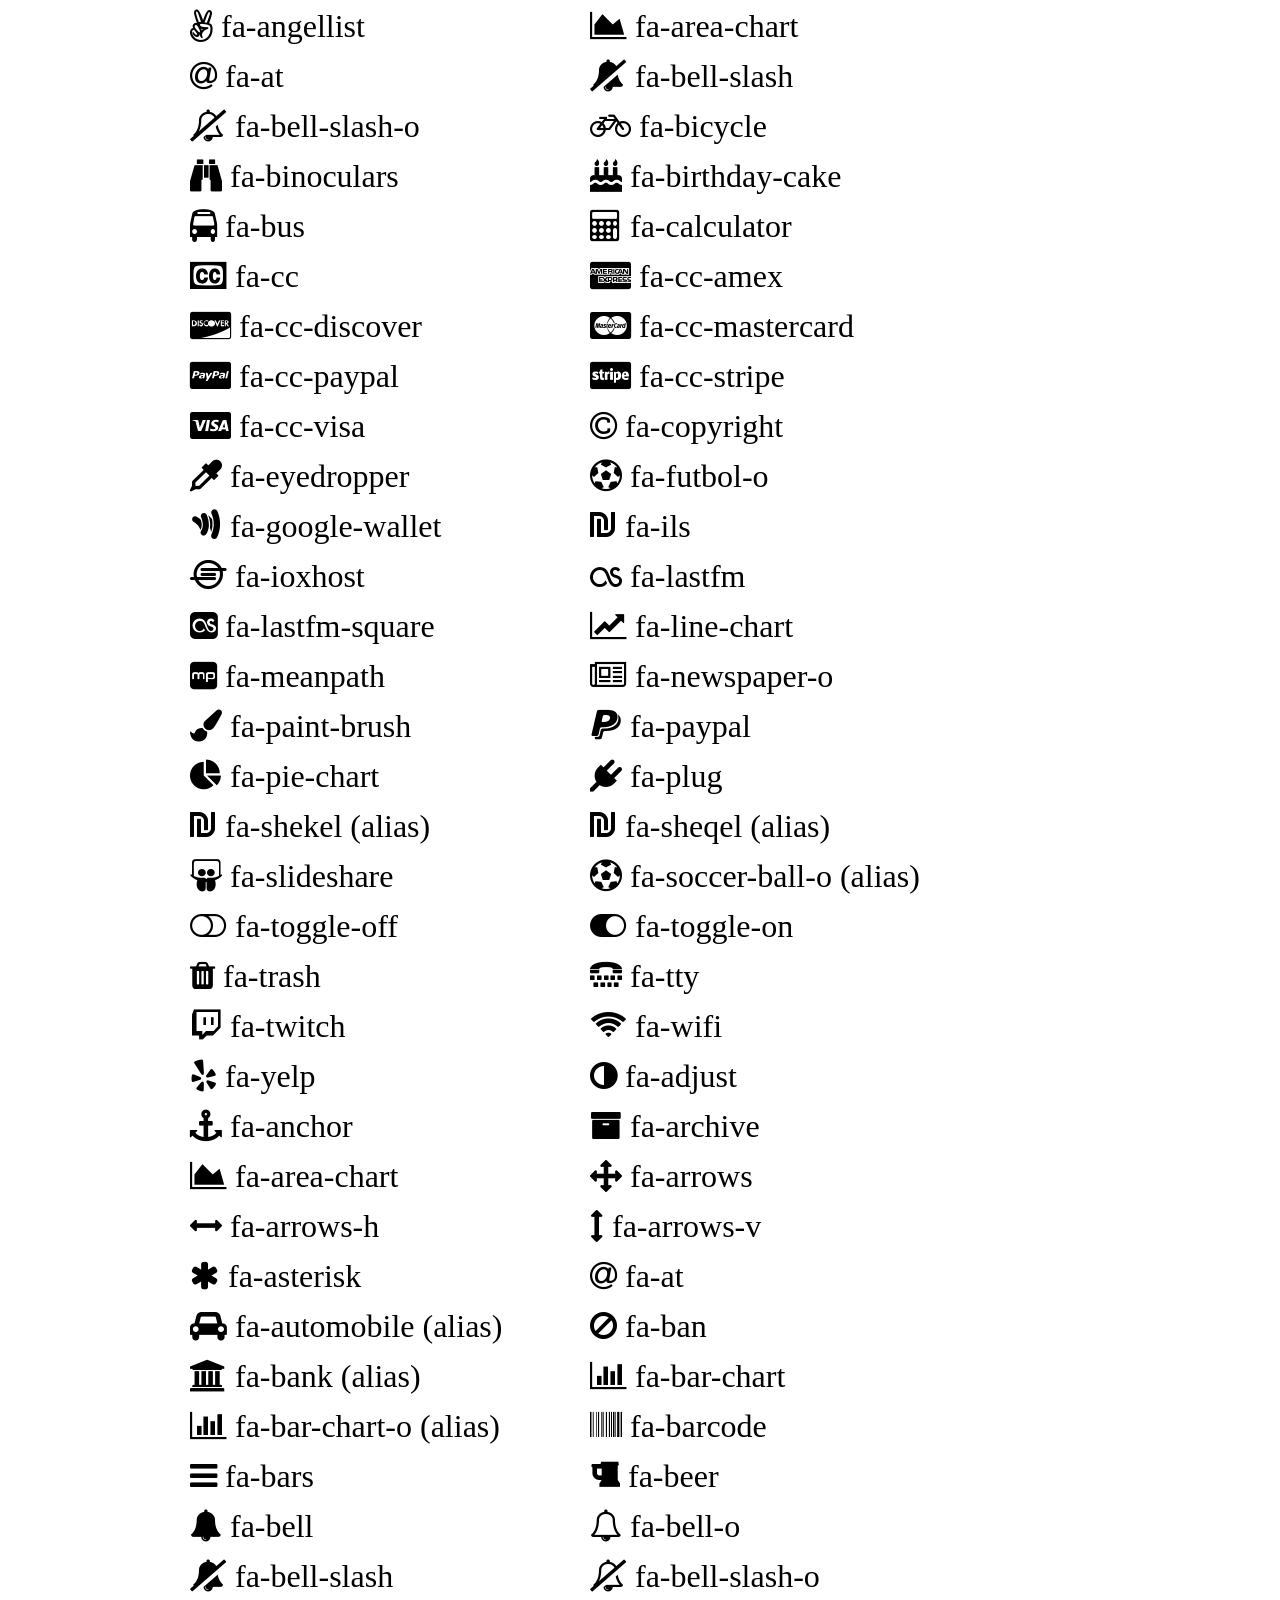
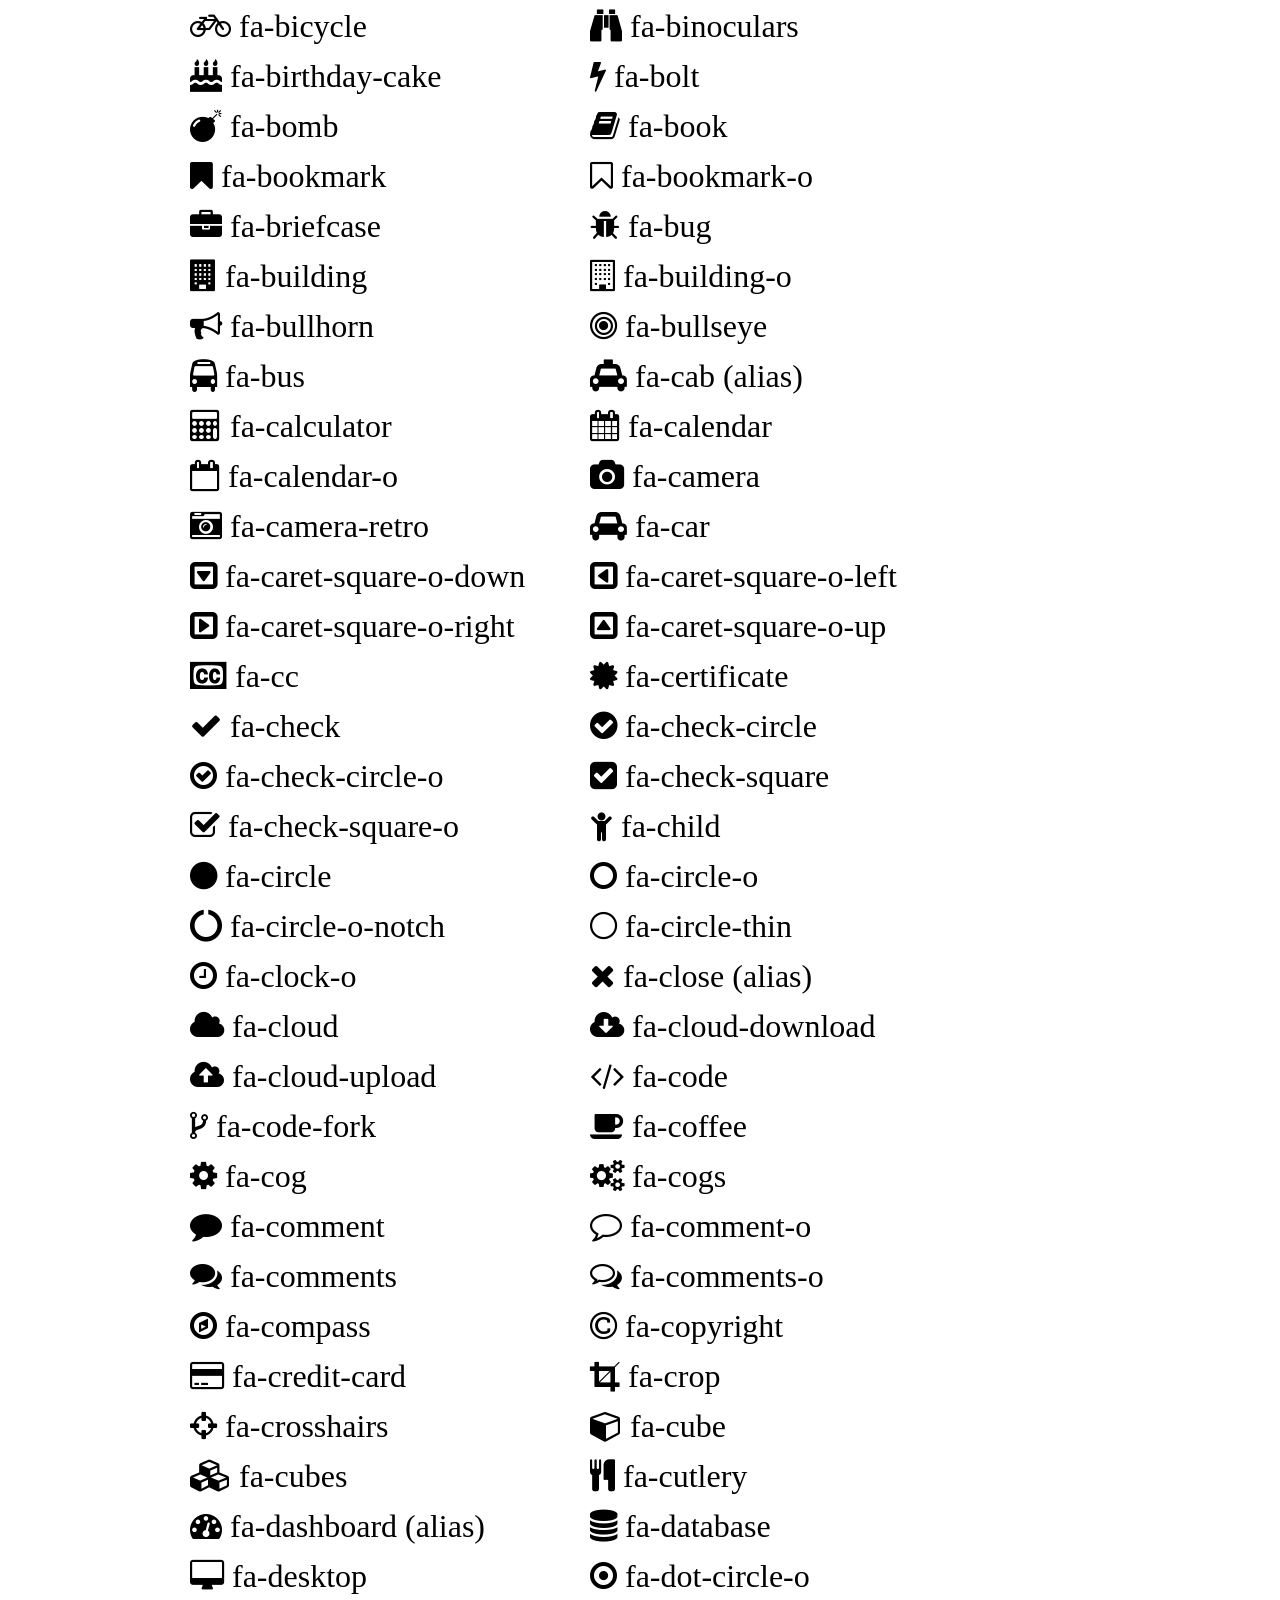
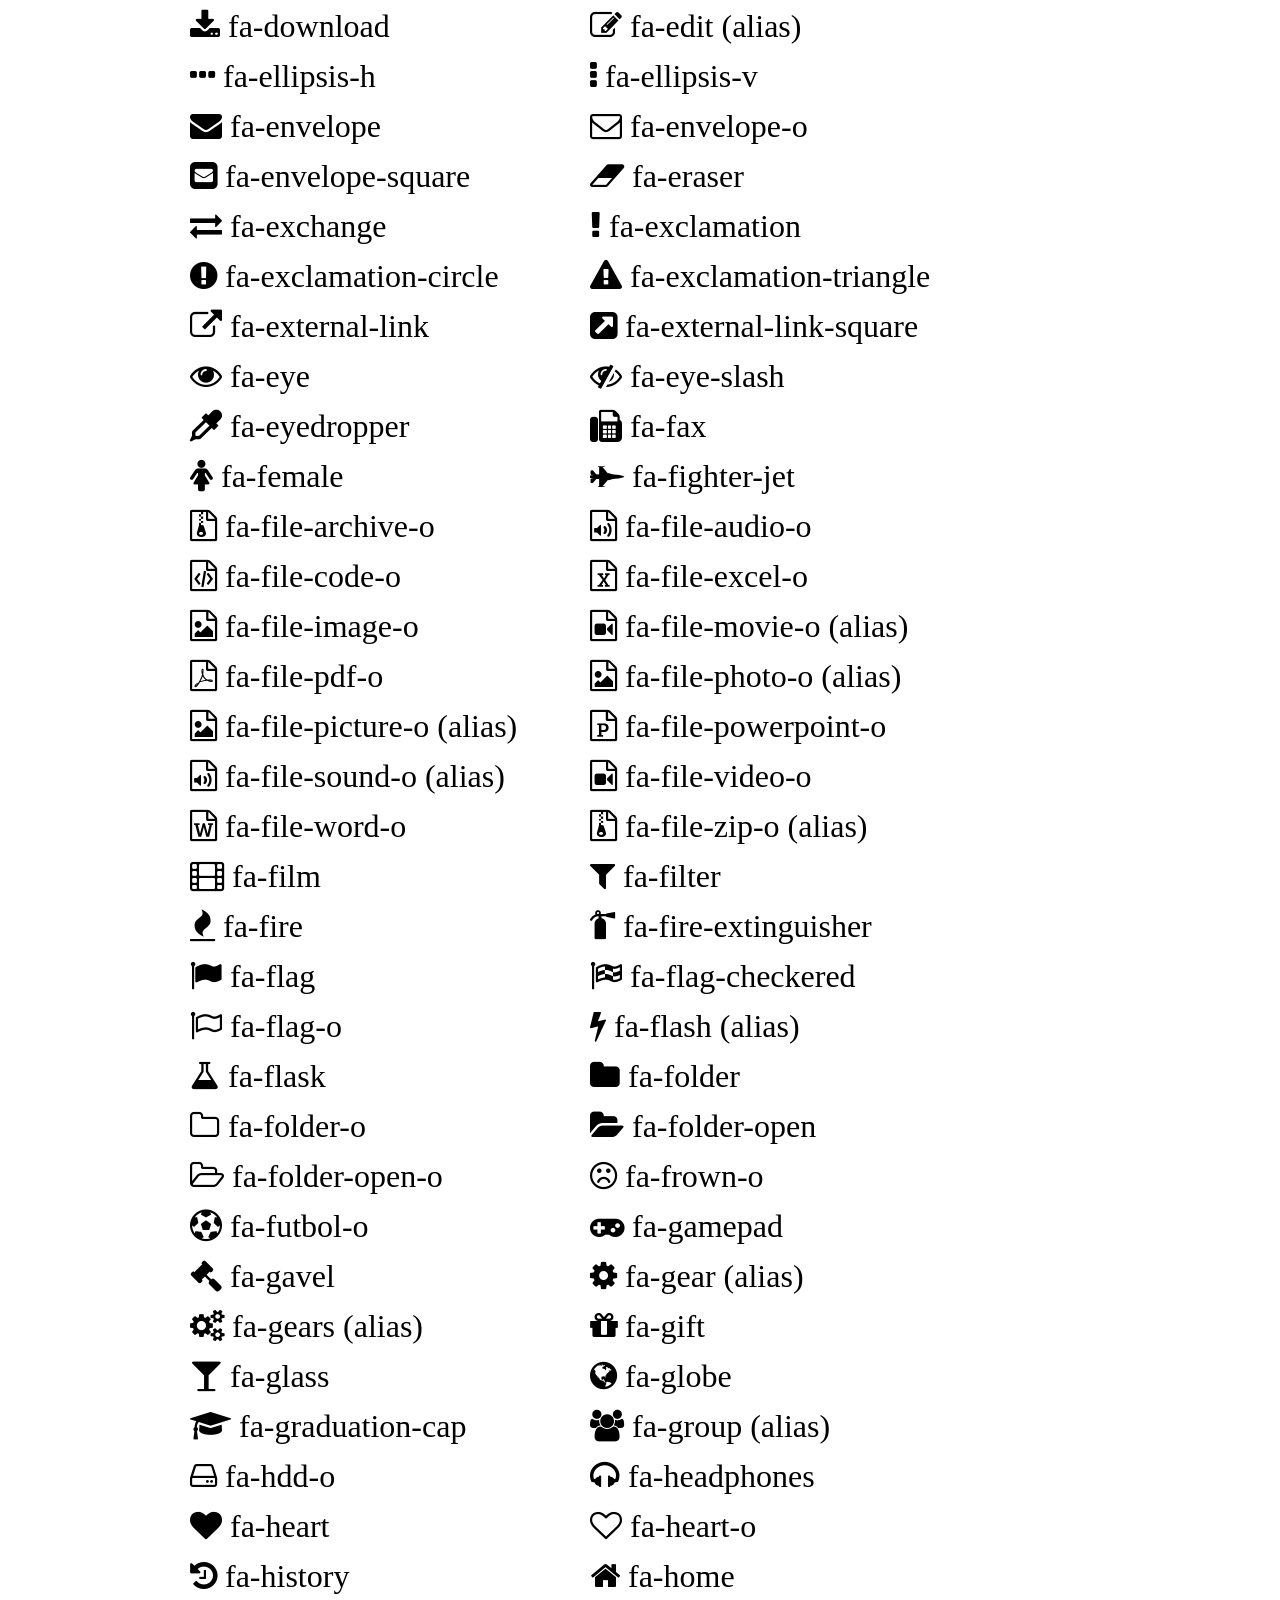
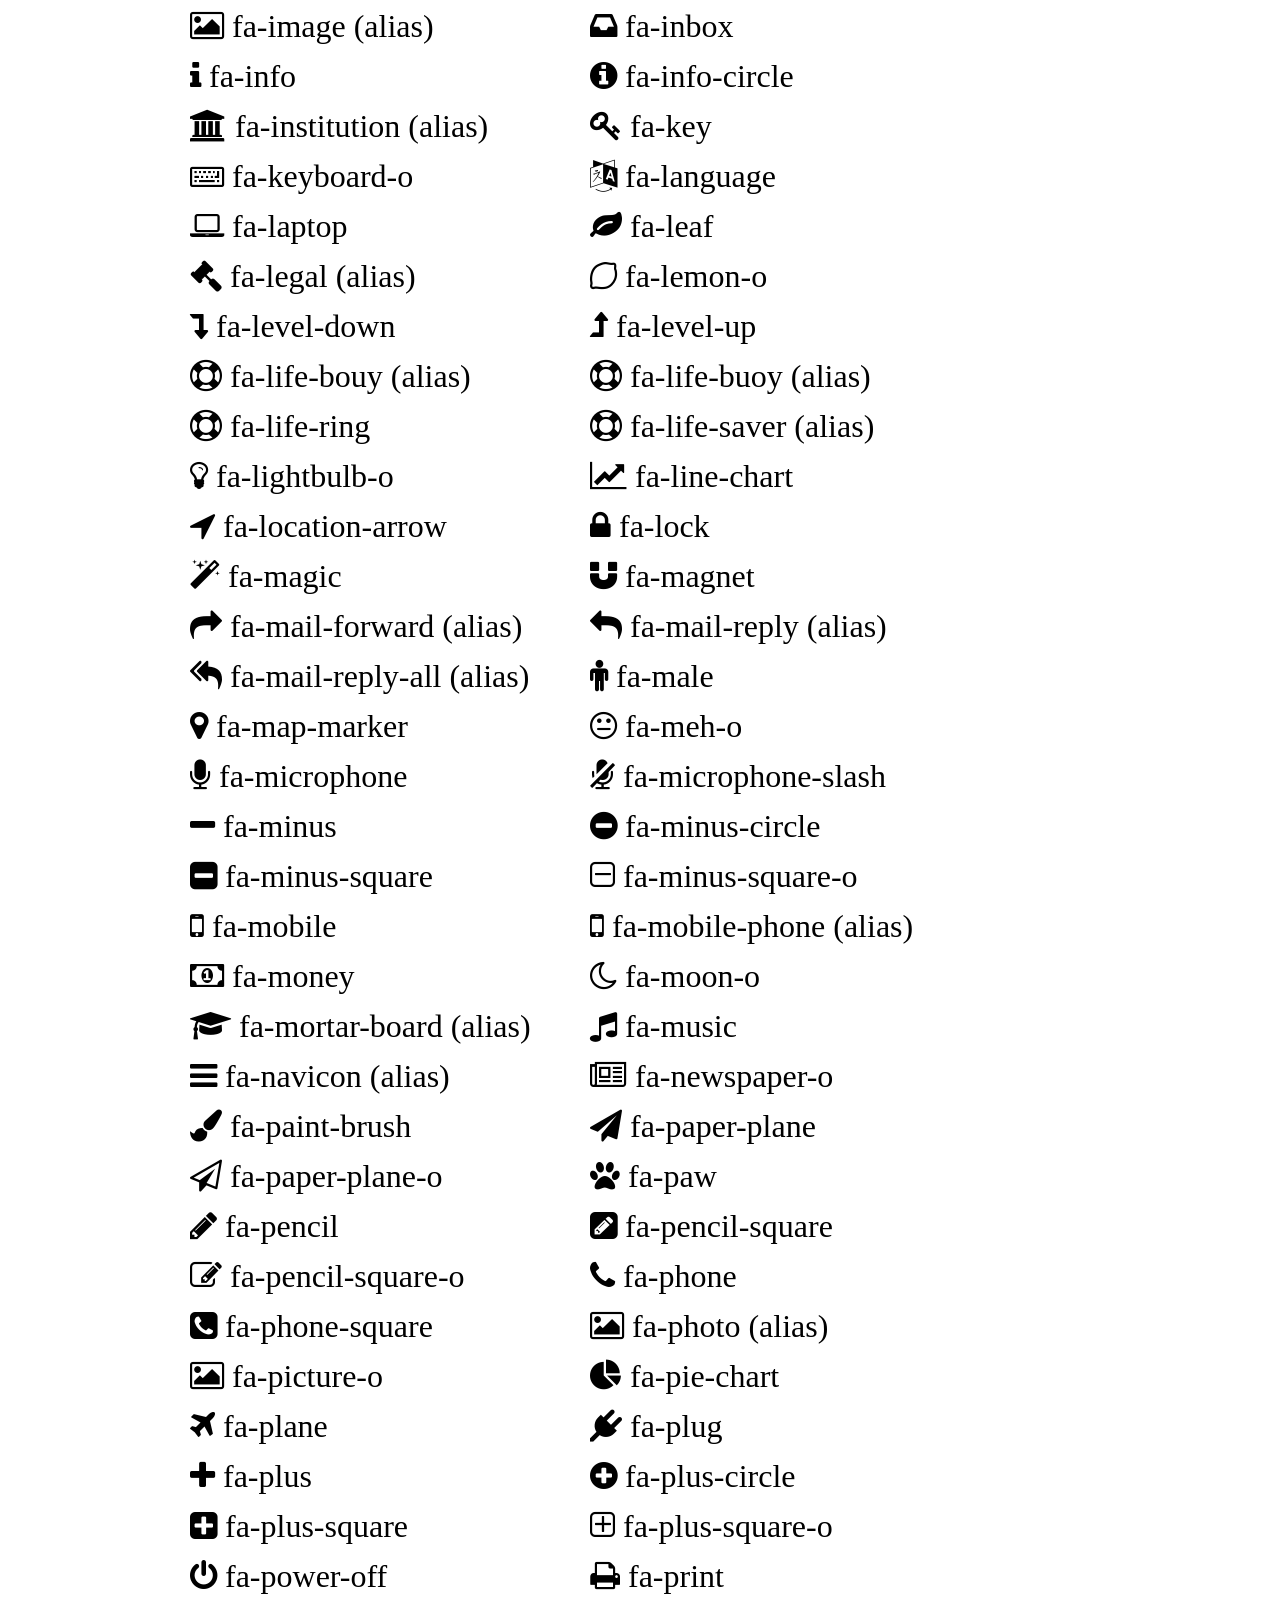
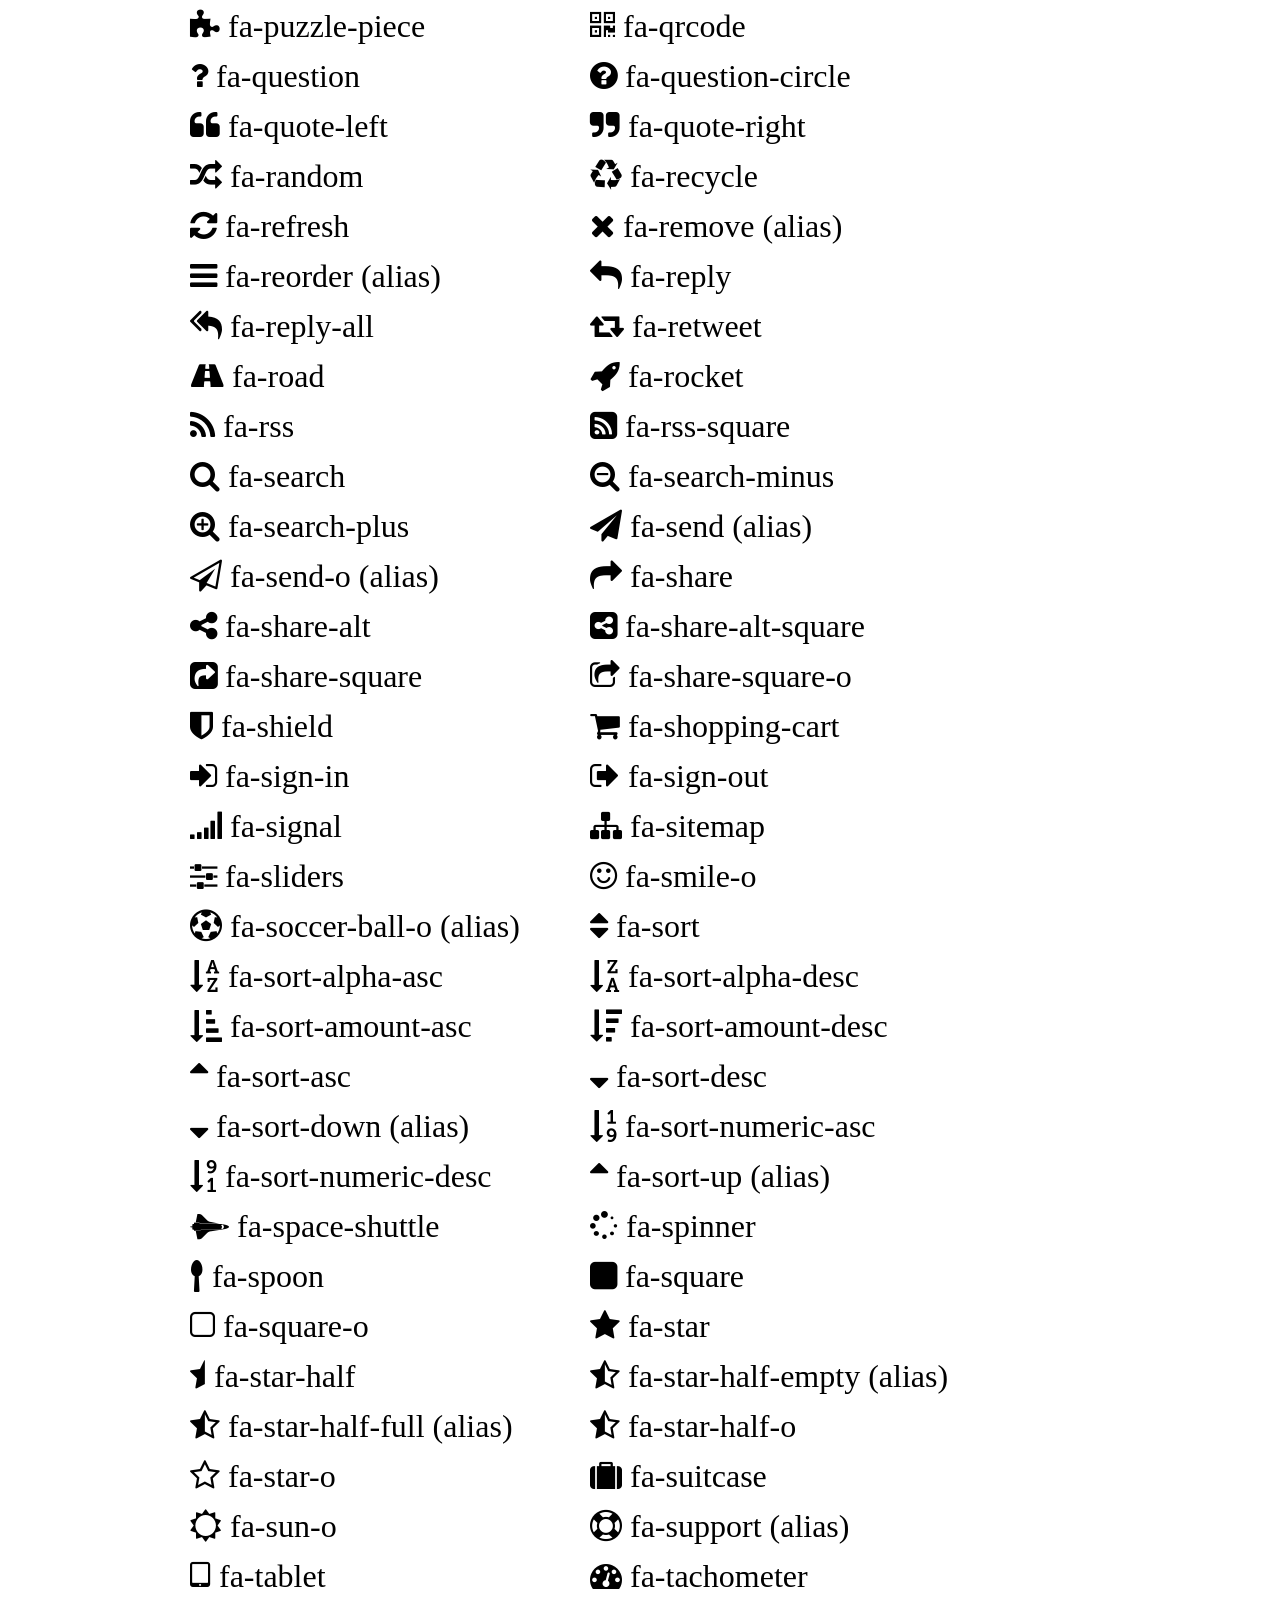
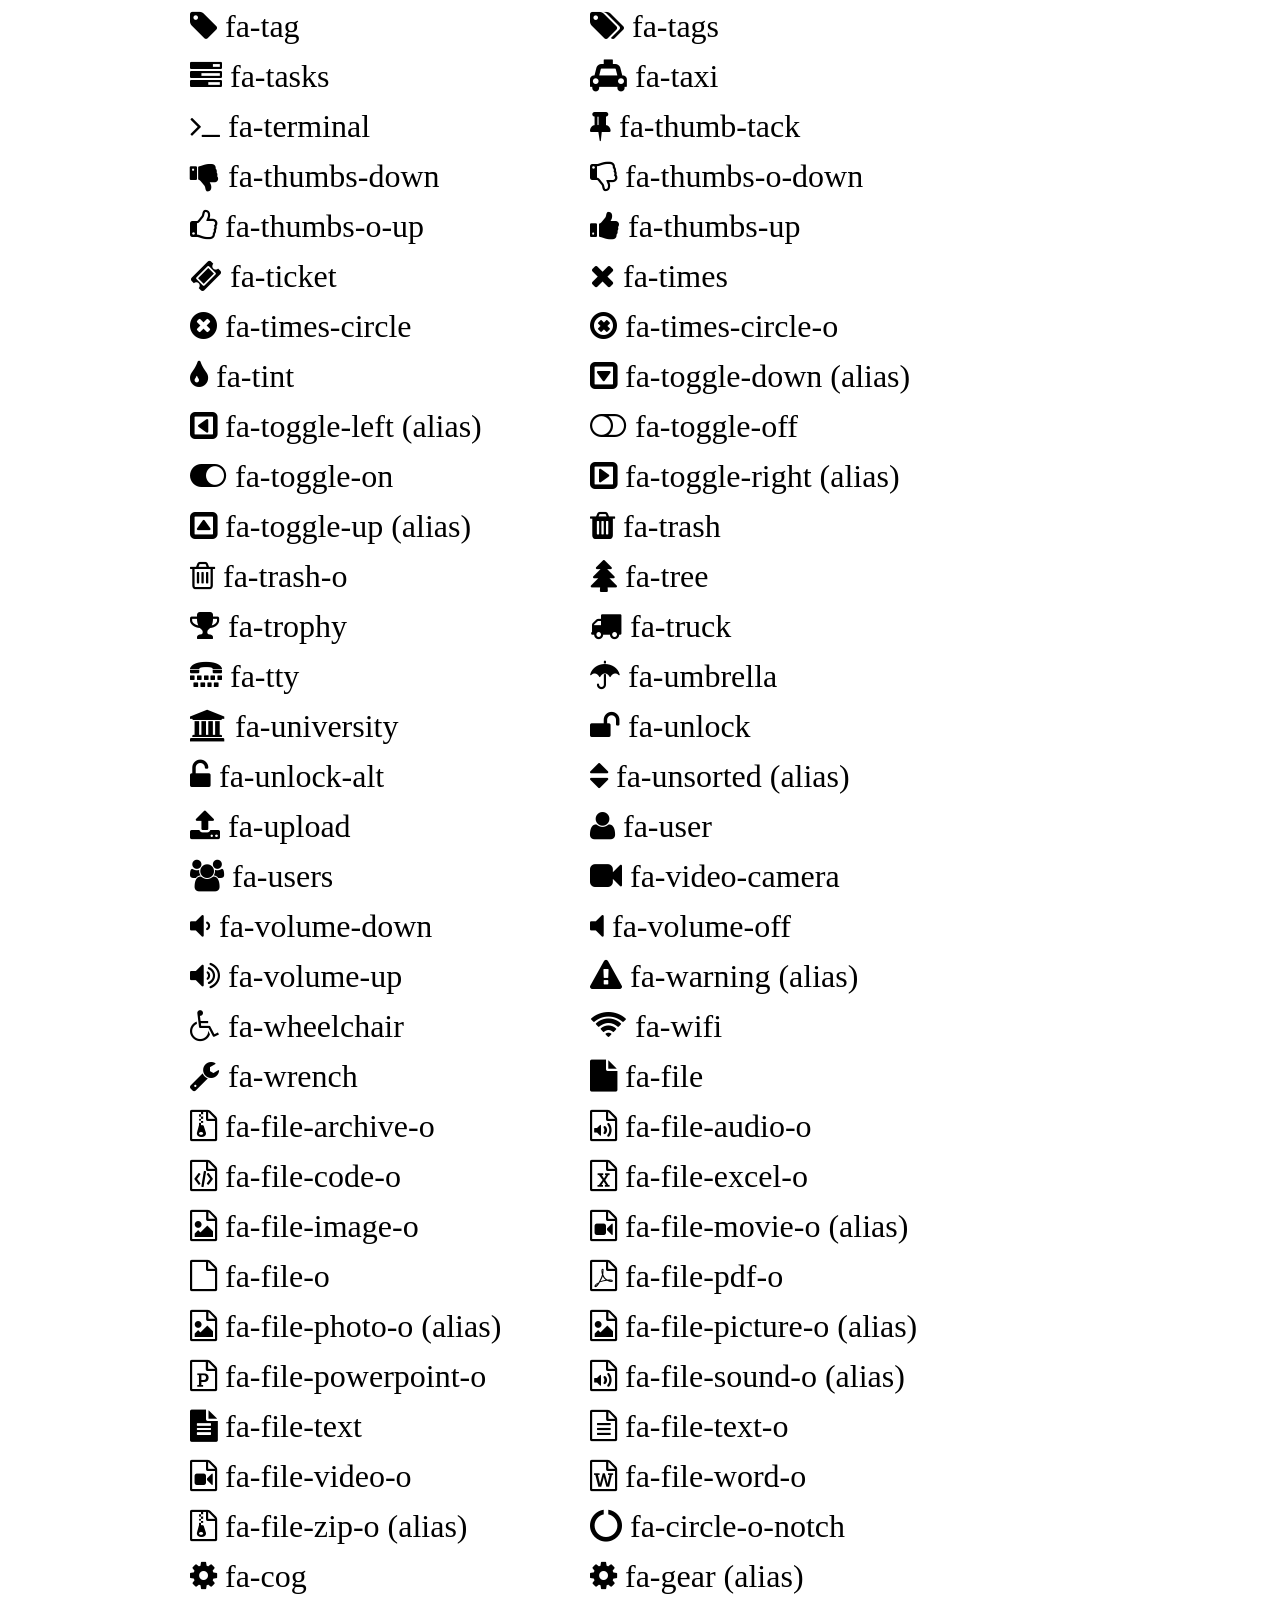
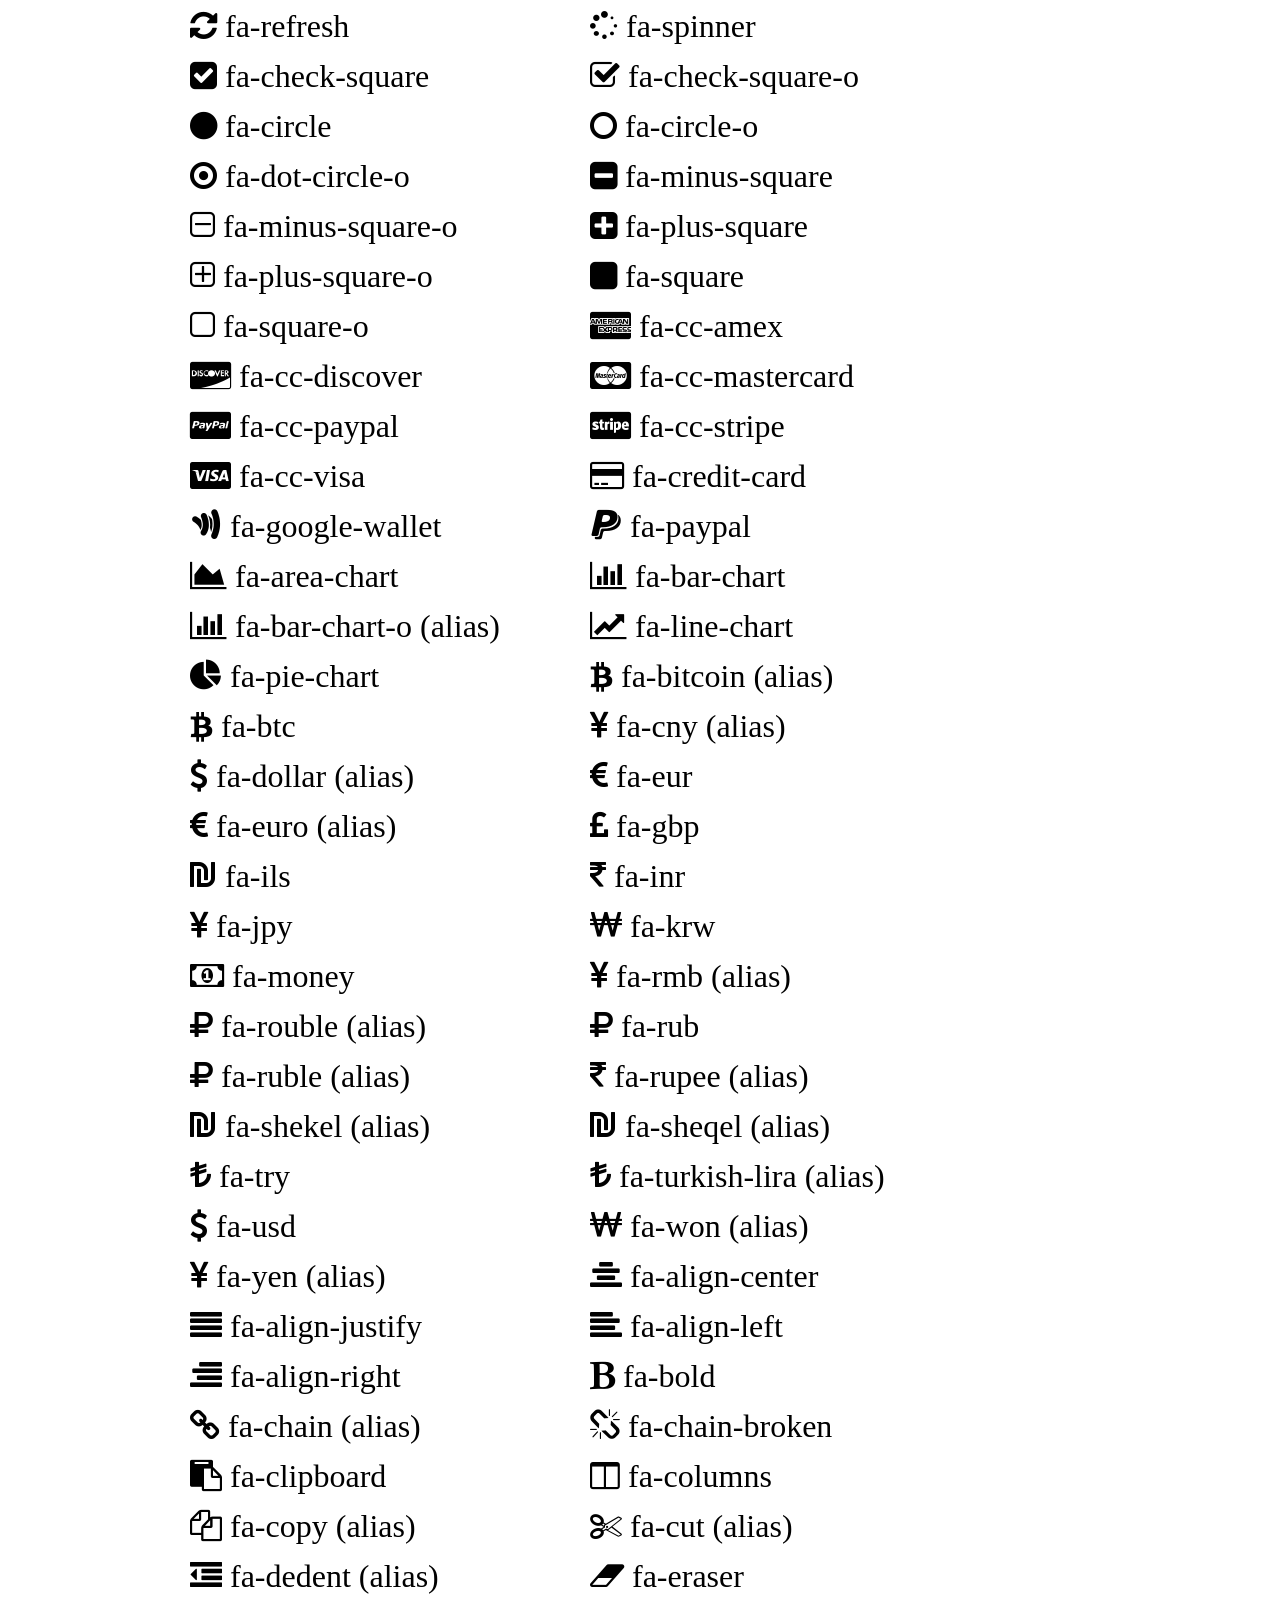
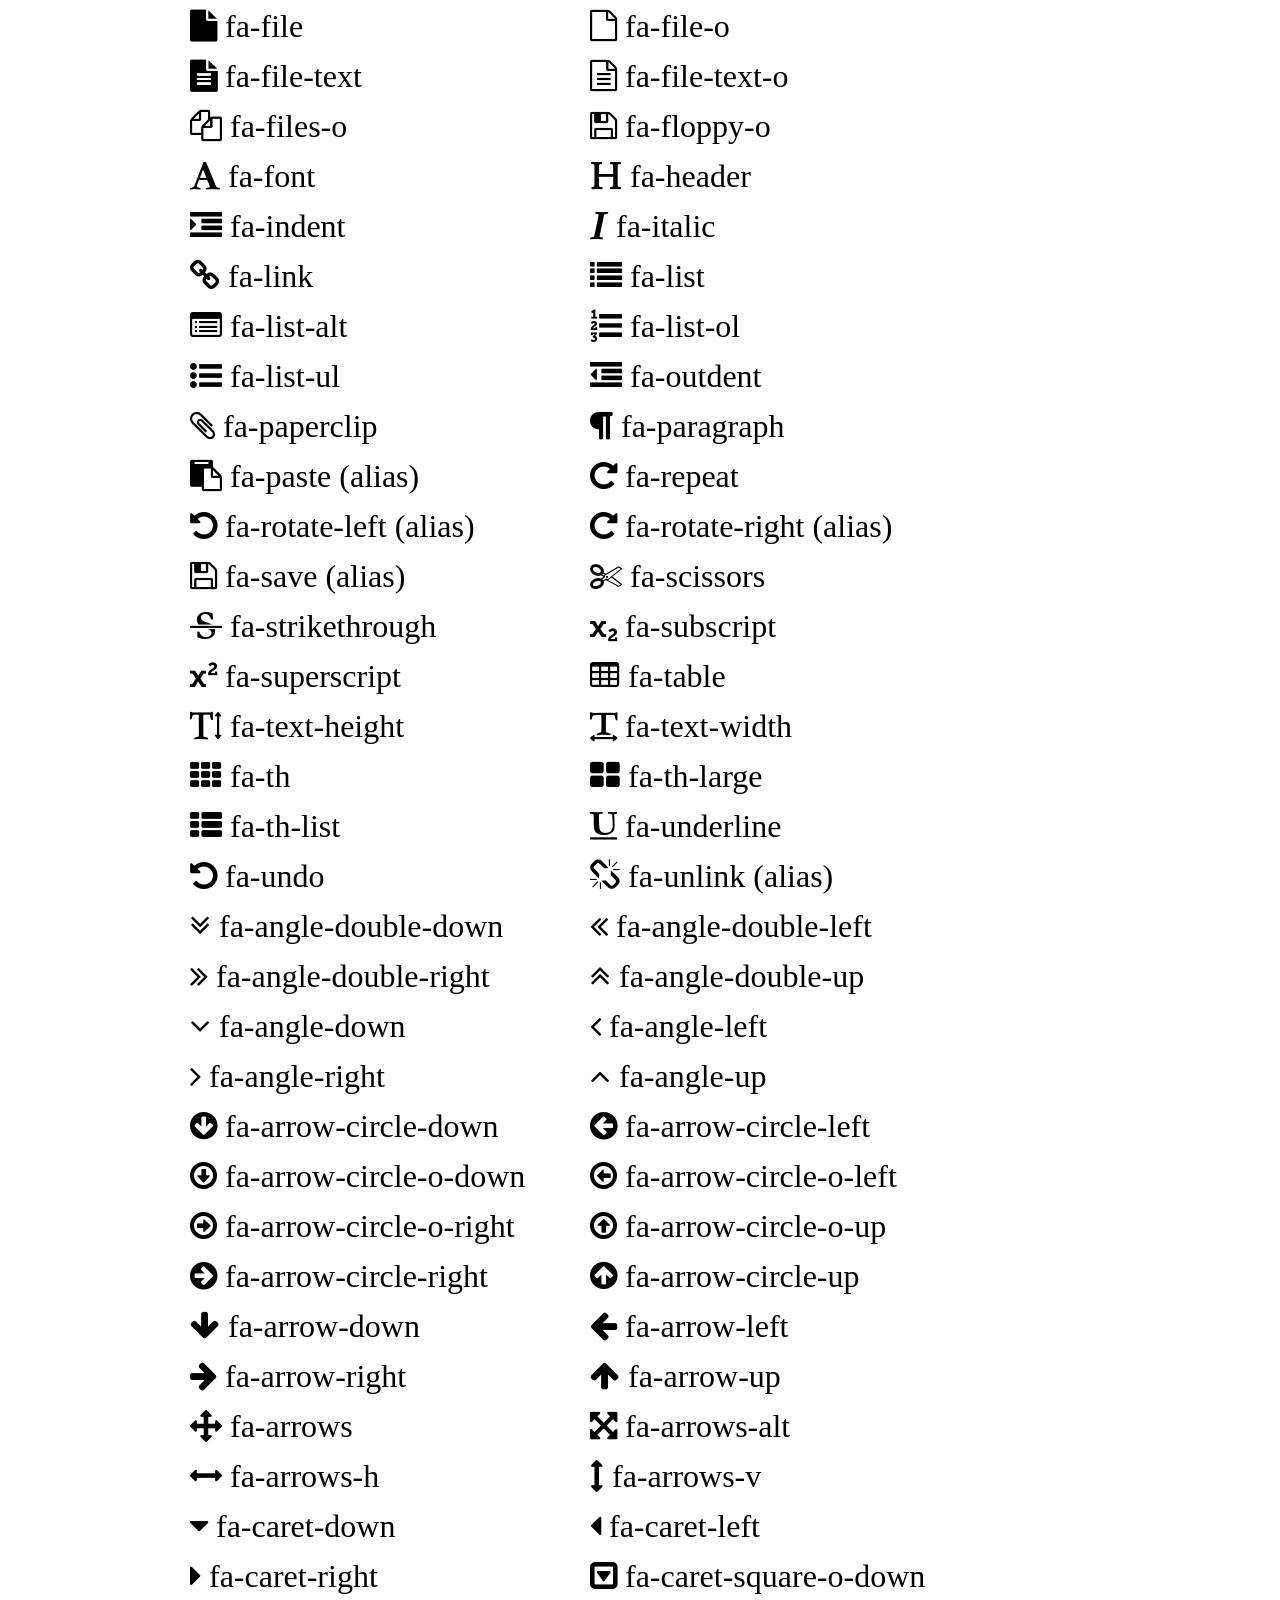
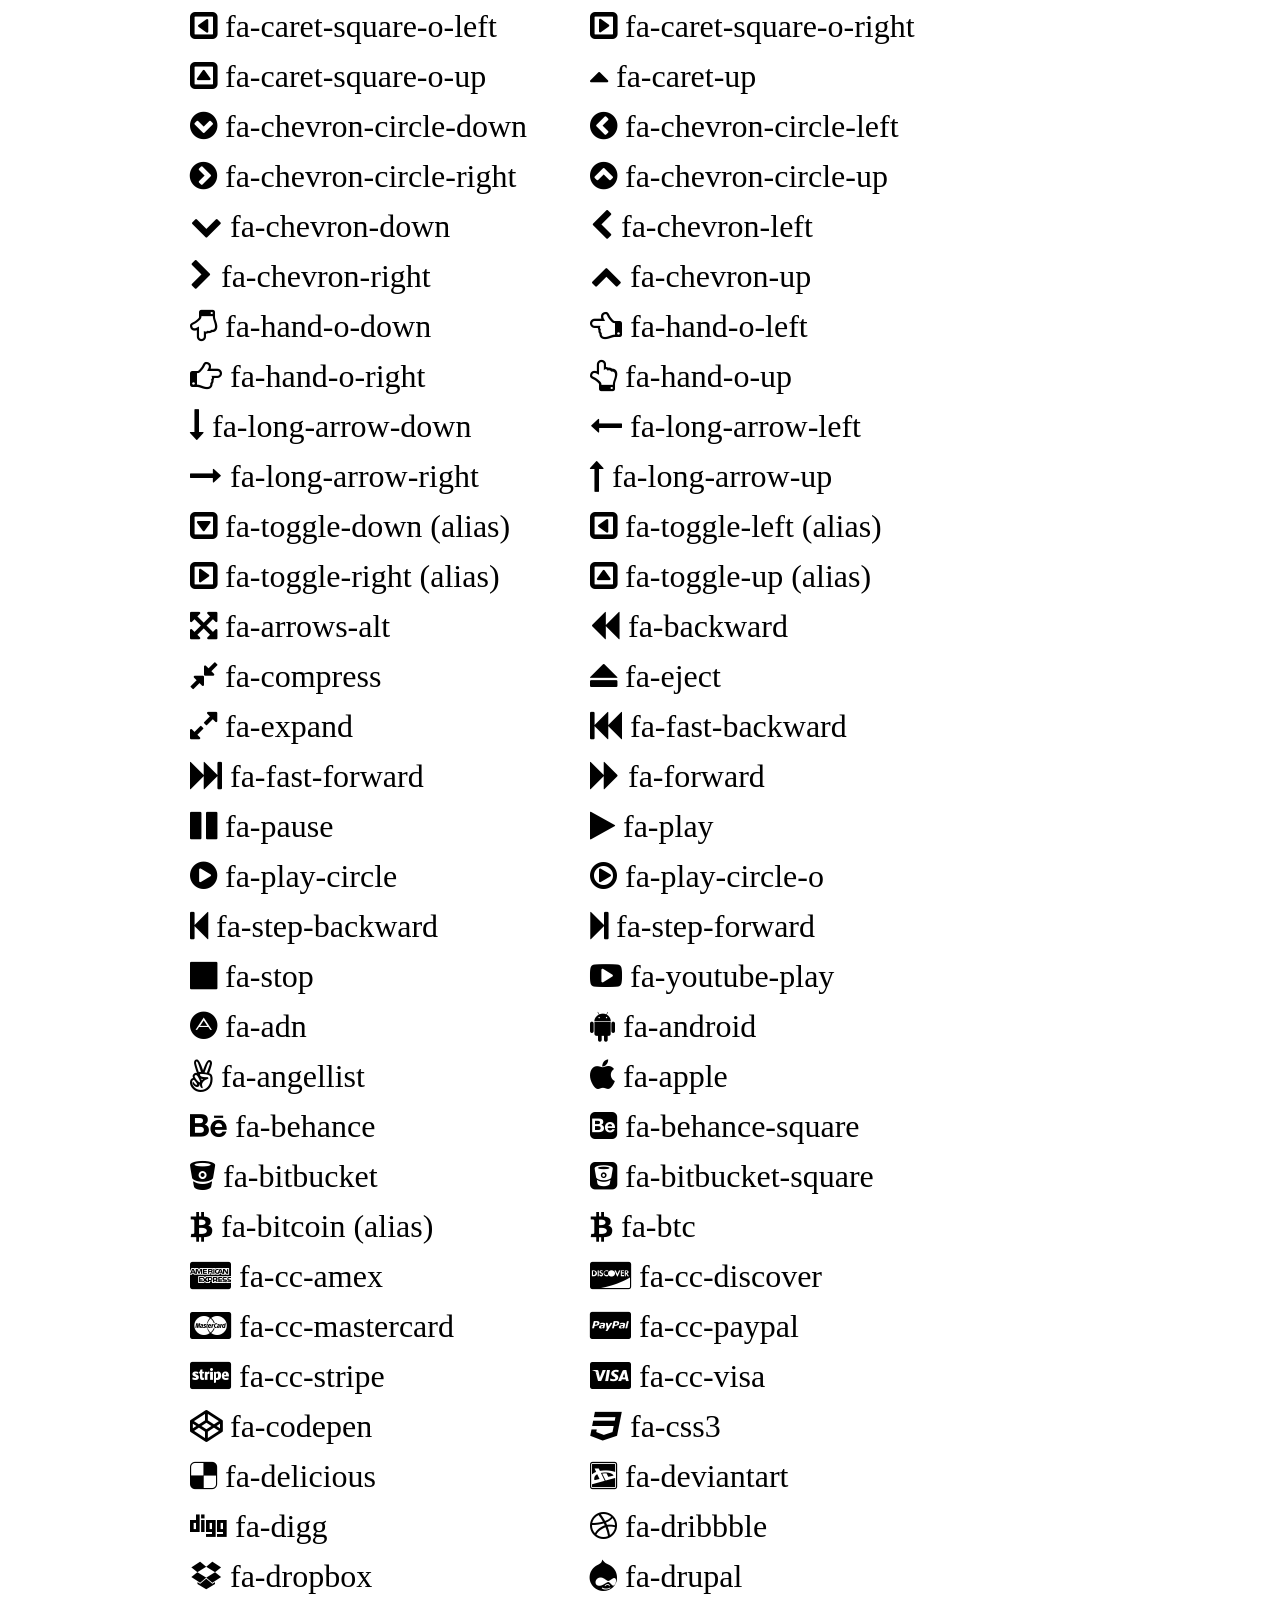
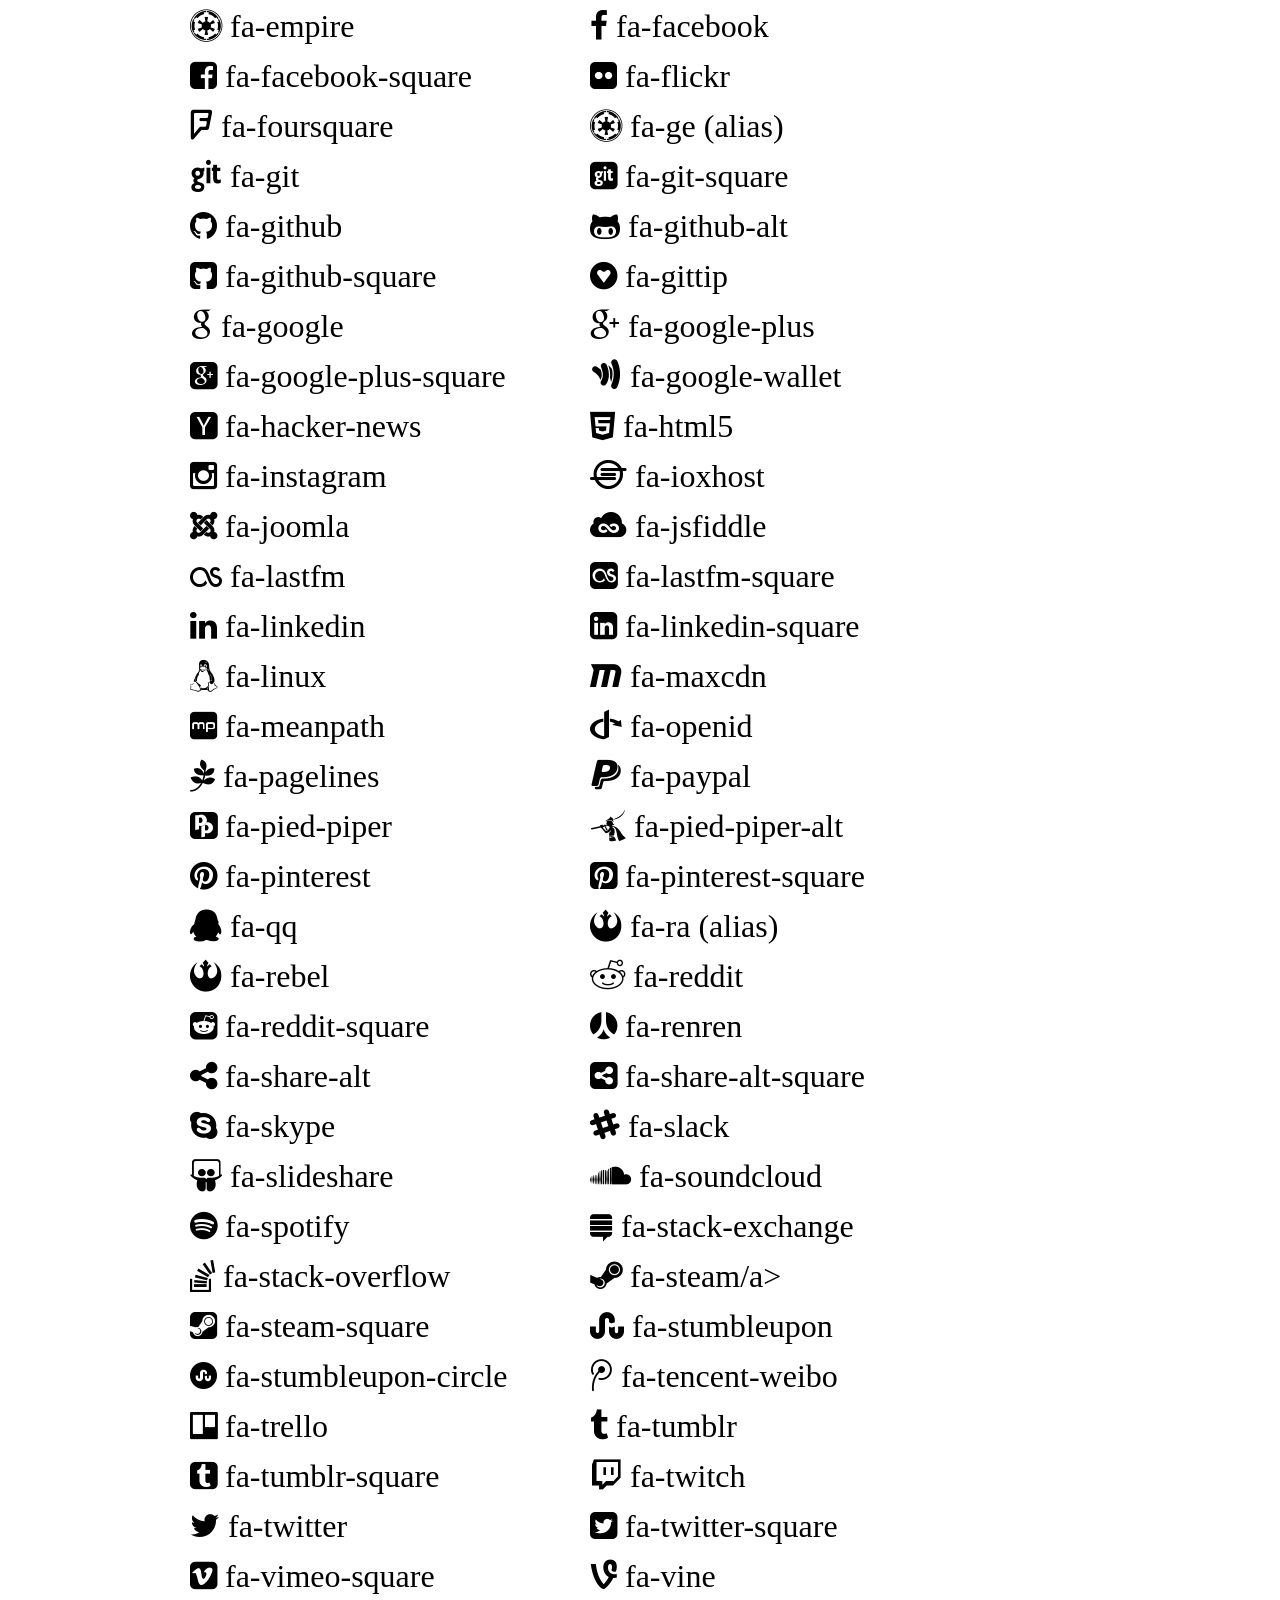
<file: Public/Css/awe/sample.htm>
<!DOCTYPE html>
<html lang="en">
<head>
  <!-- Basic Page Needs
 ================================================== -->
  <meta charset="utf-8" />
  <meta name="viewport" content="width=device-width, initial-scale=1.0">
  <meta name="description" content="Font Awesome, the iconic font and CSS framework">
  <meta name="author" content="Dave Gandy">
  <meta http-equiv="X-UA-Compatible" content="IE=edge">
  <title>Font Awesome Icons</title>
  <link rel="stylesheet" href="awesome.css">
  <style type="text/css">
   .fontawesome-icon-list { width:900px; margin:0 auto;}
  .fontawesome-icon-list div { float:left; width:400px; height:50px;}
  .fontawesome-icon-list:after { clear:both;}
  </style>
</head>
<body>
<div id="wrap"> 
 
<div class="container">
  

  <div class="row fontawesome-icon-list">
    
    
      <div class="fa-2x"><i class="fa fa-angellist"></i> fa-angellist</div>
    
      <div class="fa-2x"><i class="fa fa-area-chart"></i> fa-area-chart</div>
    
      <div class="fa-2x"><i class="fa fa-at"></i> fa-at</div>
    
      <div class="fa-2x"><i class="fa fa-bell-slash"></i> fa-bell-slash</div>
    
      <div class="fa-2x"><i class="fa fa-bell-slash-o"></i> fa-bell-slash-o</div>
    
      <div class="fa-2x"><i class="fa fa-bicycle"></i> fa-bicycle</div>
    
      <div class="fa-2x"><i class="fa fa-binoculars"></i> fa-binoculars</div>
    
      <div class="fa-2x"><i class="fa fa-birthday-cake"></i> fa-birthday-cake</div>
    
      <div class="fa-2x"><i class="fa fa-bus"></i> fa-bus</div>
    
      <div class="fa-2x"><i class="fa fa-calculator"></i> fa-calculator</div>
    
      <div class="fa-2x"><i class="fa fa-cc"></i> fa-cc</div>
    
      <div class="fa-2x"><i class="fa fa-cc-amex"></i> fa-cc-amex</div>
    
      <div class="fa-2x"><i class="fa fa-cc-discover"></i> fa-cc-discover</div>
    
      <div class="fa-2x"><i class="fa fa-cc-mastercard"></i> fa-cc-mastercard</div>
    
      <div class="fa-2x"><i class="fa fa-cc-paypal"></i> fa-cc-paypal</div>
    
      <div class="fa-2x"><i class="fa fa-cc-stripe"></i> fa-cc-stripe</div>
    
      <div class="fa-2x"><i class="fa fa-cc-visa"></i> fa-cc-visa</div>
    
      <div class="fa-2x"><i class="fa fa-copyright"></i> fa-copyright</div>
    
      <div class="fa-2x"><i class="fa fa-eyedropper"></i> fa-eyedropper</div>
    
      <div class="fa-2x"><i class="fa fa-futbol-o"></i> fa-futbol-o</div>
    
      <div class="fa-2x"><i class="fa fa-google-wallet"></i> fa-google-wallet</div>
    
      <div class="fa-2x"><i class="fa fa-ils"></i> fa-ils</div>
    
      <div class="fa-2x"><i class="fa fa-ioxhost"></i> fa-ioxhost</div>
    
      <div class="fa-2x"><i class="fa fa-lastfm"></i> fa-lastfm</div>
    
      <div class="fa-2x"><i class="fa fa-lastfm-square"></i> fa-lastfm-square</div>
    
      <div class="fa-2x"><i class="fa fa-line-chart"></i> fa-line-chart</div>
    
      <div class="fa-2x"><i class="fa fa-meanpath"></i> fa-meanpath</div>
    
      <div class="fa-2x"><i class="fa fa-newspaper-o"></i> fa-newspaper-o</div>
    
      <div class="fa-2x"><i class="fa fa-paint-brush"></i> fa-paint-brush</div>
    
      <div class="fa-2x"><i class="fa fa-paypal"></i> fa-paypal</div>
    
      <div class="fa-2x"><i class="fa fa-pie-chart"></i> fa-pie-chart</div>
    
      <div class="fa-2x"><i class="fa fa-plug"></i> fa-plug</div>
    
      <div class="fa-2x"><i class="fa fa-shekel"></i> fa-shekel <span class="text-muted">(alias)</span></div>
    
      <div class="fa-2x"><i class="fa fa-sheqel"></i> fa-sheqel <span class="text-muted">(alias)</span></div>
    
      <div class="fa-2x"><i class="fa fa-slideshare"></i> fa-slideshare</div>
    
      <div class="fa-2x"><i class="fa fa-soccer-ball-o"></i> fa-soccer-ball-o <span class="text-muted">(alias)</span></div>
    
      <div class="fa-2x"><i class="fa fa-toggle-off"></i> fa-toggle-off</div>
    
      <div class="fa-2x"><i class="fa fa-toggle-on"></i> fa-toggle-on</div>
    
      <div class="fa-2x"><i class="fa fa-trash"></i> fa-trash</div>
    
      <div class="fa-2x"><i class="fa fa-tty"></i> fa-tty</div>
    
      <div class="fa-2x"><i class="fa fa-twitch"></i> fa-twitch</div>
    
      <div class="fa-2x"><i class="fa fa-wifi"></i> fa-wifi</div>
    
      <div class="fa-2x"><i class="fa fa-yelp"></i> fa-yelp</div>
    
   
      <div class="fa-2x"><i class="fa fa-adjust"></i> fa-adjust</div>
    
      <div class="fa-2x"><i class="fa fa-anchor"></i> fa-anchor</div>
    
      <div class="fa-2x"><i class="fa fa-archive"></i> fa-archive</div>
    
      <div class="fa-2x"><i class="fa fa-area-chart"></i> fa-area-chart</div>
    
      <div class="fa-2x"><i class="fa fa-arrows"></i> fa-arrows</div>
    
      <div class="fa-2x"><i class="fa fa-arrows-h"></i> fa-arrows-h</div>
    
      <div class="fa-2x"><i class="fa fa-arrows-v"></i> fa-arrows-v</div>
    
      <div class="fa-2x"><i class="fa fa-asterisk"></i> fa-asterisk</div>
    
      <div class="fa-2x"><i class="fa fa-at"></i> fa-at</div>
    
      <div class="fa-2x"><i class="fa fa-automobile"></i> fa-automobile <span class="text-muted">(alias)</span></div>
    
      <div class="fa-2x"><i class="fa fa-ban"></i> fa-ban</div>
    
      <div class="fa-2x"><i class="fa fa-bank"></i> fa-bank <span class="text-muted">(alias)</span></div>
    
      <div class="fa-2x"><i class="fa fa-bar-chart"></i> fa-bar-chart</div>
    
      <div class="fa-2x"><i class="fa fa-bar-chart-o"></i> fa-bar-chart-o <span class="text-muted">(alias)</span></div>
    
      <div class="fa-2x"><i class="fa fa-barcode"></i> fa-barcode</div>
    
      <div class="fa-2x"><i class="fa fa-bars"></i> fa-bars</div>
    
      <div class="fa-2x"><i class="fa fa-beer"></i> fa-beer</div>
    
      <div class="fa-2x"><i class="fa fa-bell"></i> fa-bell</div>
    
      <div class="fa-2x"><i class="fa fa-bell-o"></i> fa-bell-o</div>
    
      <div class="fa-2x"><i class="fa fa-bell-slash"></i> fa-bell-slash</div>
    
      <div class="fa-2x"><i class="fa fa-bell-slash-o"></i> fa-bell-slash-o</div>
    
      <div class="fa-2x"><i class="fa fa-bicycle"></i> fa-bicycle</div>
    
      <div class="fa-2x"><i class="fa fa-binoculars"></i> fa-binoculars</div>
    
      <div class="fa-2x"><i class="fa fa-birthday-cake"></i> fa-birthday-cake</div>
    
      <div class="fa-2x"><i class="fa fa-bolt"></i> fa-bolt</div>
    
      <div class="fa-2x"><i class="fa fa-bomb"></i> fa-bomb</div>
    
      <div class="fa-2x"><i class="fa fa-book"></i> fa-book</div>
    
      <div class="fa-2x"><i class="fa fa-bookmark"></i> fa-bookmark</div>
    
      <div class="fa-2x"><i class="fa fa-bookmark-o"></i> fa-bookmark-o</div>
    
      <div class="fa-2x"><i class="fa fa-briefcase"></i> fa-briefcase</div>
    
      <div class="fa-2x"><i class="fa fa-bug"></i> fa-bug</div>
    
      <div class="fa-2x"><i class="fa fa-building"></i> fa-building</div>
    
      <div class="fa-2x"><i class="fa fa-building-o"></i> fa-building-o</div>
    
      <div class="fa-2x"><i class="fa fa-bullhorn"></i> fa-bullhorn</div>
    
      <div class="fa-2x"><i class="fa fa-bullseye"></i> fa-bullseye</div>
    
      <div class="fa-2x"><i class="fa fa-bus"></i> fa-bus</div>
    
      <div class="fa-2x"><i class="fa fa-cab"></i> fa-cab <span class="text-muted">(alias)</span></div>
    
      <div class="fa-2x"><i class="fa fa-calculator"></i> fa-calculator</div>
    
      <div class="fa-2x"><i class="fa fa-calendar"></i> fa-calendar</div>
    
      <div class="fa-2x"><i class="fa fa-calendar-o"></i> fa-calendar-o</div>
    
      <div class="fa-2x"><i class="fa fa-camera"></i> fa-camera</div>
    
      <div class="fa-2x"><i class="fa fa-camera-retro"></i> fa-camera-retro</div>
    
      <div class="fa-2x"><i class="fa fa-car"></i> fa-car</div>
    
      <div class="fa-2x"><i class="fa fa-caret-square-o-down"></i> fa-caret-square-o-down</div>
    
      <div class="fa-2x"><i class="fa fa-caret-square-o-left"></i> fa-caret-square-o-left</div>
    
      <div class="fa-2x"><i class="fa fa-caret-square-o-right"></i> fa-caret-square-o-right</div>
    
      <div class="fa-2x"><i class="fa fa-caret-square-o-up"></i> fa-caret-square-o-up</div>
    
      <div class="fa-2x"><i class="fa fa-cc"></i> fa-cc</div>
    
      <div class="fa-2x"><i class="fa fa-certificate"></i> fa-certificate</div>
    
      <div class="fa-2x"><i class="fa fa-check"></i> fa-check</div>
    
      <div class="fa-2x"><i class="fa fa-check-circle"></i> fa-check-circle</div>
    
      <div class="fa-2x"><i class="fa fa-check-circle-o"></i> fa-check-circle-o</div>
    
      <div class="fa-2x"><i class="fa fa-check-square"></i> fa-check-square</div>
    
      <div class="fa-2x"><i class="fa fa-check-square-o"></i> fa-check-square-o</div>
    
      <div class="fa-2x"><i class="fa fa-child"></i> fa-child</div>
    
      <div class="fa-2x"><i class="fa fa-circle"></i> fa-circle</div>
    
      <div class="fa-2x"><i class="fa fa-circle-o"></i> fa-circle-o</div>
    
      <div class="fa-2x"><i class="fa fa-circle-o-notch"></i> fa-circle-o-notch</div>
    
      <div class="fa-2x"><i class="fa fa-circle-thin"></i> fa-circle-thin</div>
    
      <div class="fa-2x"><i class="fa fa-clock-o"></i> fa-clock-o</div>
    
      <div class="fa-2x"><i class="fa fa-close"></i> fa-close <span class="text-muted">(alias)</span></div>
    
      <div class="fa-2x"><i class="fa fa-cloud"></i> fa-cloud</div>
    
      <div class="fa-2x"><i class="fa fa-cloud-download"></i> fa-cloud-download</div>
    
      <div class="fa-2x"><i class="fa fa-cloud-upload"></i> fa-cloud-upload</div>
    
      <div class="fa-2x"><i class="fa fa-code"></i> fa-code</div>
    
      <div class="fa-2x"><i class="fa fa-code-fork"></i> fa-code-fork</div>
    
      <div class="fa-2x"><i class="fa fa-coffee"></i> fa-coffee</div>
    
      <div class="fa-2x"><i class="fa fa-cog"></i> fa-cog</div>
    
      <div class="fa-2x"><i class="fa fa-cogs"></i> fa-cogs</div>
    
      <div class="fa-2x"><i class="fa fa-comment"></i> fa-comment</div>
    
      <div class="fa-2x"><i class="fa fa-comment-o"></i> fa-comment-o</div>
    
      <div class="fa-2x"><i class="fa fa-comments"></i> fa-comments</div>
    
      <div class="fa-2x"><i class="fa fa-comments-o"></i> fa-comments-o</div>
    
      <div class="fa-2x"><i class="fa fa-compass"></i> fa-compass</div>
    
      <div class="fa-2x"><i class="fa fa-copyright"></i> fa-copyright</div>
    
      <div class="fa-2x"><i class="fa fa-credit-card"></i> fa-credit-card</div>
    
      <div class="fa-2x"><i class="fa fa-crop"></i> fa-crop</div>
    
      <div class="fa-2x"><i class="fa fa-crosshairs"></i> fa-crosshairs</div>
    
      <div class="fa-2x"><i class="fa fa-cube"></i> fa-cube</div>
    
      <div class="fa-2x"><i class="fa fa-cubes"></i> fa-cubes</div>
    
      <div class="fa-2x"><i class="fa fa-cutlery"></i> fa-cutlery</div>
    
      <div class="fa-2x"><i class="fa fa-dashboard"></i> fa-dashboard <span class="text-muted">(alias)</span></div>
    
      <div class="fa-2x"><i class="fa fa-database"></i> fa-database</div>
    
      <div class="fa-2x"><i class="fa fa-desktop"></i> fa-desktop</div>
    
      <div class="fa-2x"><i class="fa fa-dot-circle-o"></i> fa-dot-circle-o</div>
    
      <div class="fa-2x"><i class="fa fa-download"></i> fa-download</div>
    
      <div class="fa-2x"><i class="fa fa-edit"></i> fa-edit <span class="text-muted">(alias)</span></div>
    
      <div class="fa-2x"><i class="fa fa-ellipsis-h"></i> fa-ellipsis-h</div>
    
      <div class="fa-2x"><i class="fa fa-ellipsis-v"></i> fa-ellipsis-v</div>
    
      <div class="fa-2x"><i class="fa fa-envelope"></i> fa-envelope</div>
    
      <div class="fa-2x"><i class="fa fa-envelope-o"></i> fa-envelope-o</div>
    
      <div class="fa-2x"><i class="fa fa-envelope-square"></i> fa-envelope-square</div>
    
      <div class="fa-2x"><i class="fa fa-eraser"></i> fa-eraser</div>
    
      <div class="fa-2x"><i class="fa fa-exchange"></i> fa-exchange</div>
    
      <div class="fa-2x"><i class="fa fa-exclamation"></i> fa-exclamation</div>
    
      <div class="fa-2x"><i class="fa fa-exclamation-circle"></i> fa-exclamation-circle</div>
    
      <div class="fa-2x"><i class="fa fa-exclamation-triangle"></i> fa-exclamation-triangle</div>
    
      <div class="fa-2x"><i class="fa fa-external-link"></i> fa-external-link</div>
    
      <div class="fa-2x"><i class="fa fa-external-link-square"></i> fa-external-link-square</div>
    
      <div class="fa-2x"><i class="fa fa-eye"></i> fa-eye</div>
    
      <div class="fa-2x"><i class="fa fa-eye-slash"></i> fa-eye-slash</div>
    
      <div class="fa-2x"><i class="fa fa-eyedropper"></i> fa-eyedropper</div>
    
      <div class="fa-2x"><i class="fa fa-fax"></i> fa-fax</div>
    
      <div class="fa-2x"><i class="fa fa-female"></i> fa-female</div>
    
      <div class="fa-2x"><i class="fa fa-fighter-jet"></i> fa-fighter-jet</div>
    
      <div class="fa-2x"><i class="fa fa-file-archive-o"></i> fa-file-archive-o</div>
    
      <div class="fa-2x"><i class="fa fa-file-audio-o"></i> fa-file-audio-o</div>
    
      <div class="fa-2x"><i class="fa fa-file-code-o"></i> fa-file-code-o</div>
    
      <div class="fa-2x"><i class="fa fa-file-excel-o"></i> fa-file-excel-o</div>
    
      <div class="fa-2x"><i class="fa fa-file-image-o"></i> fa-file-image-o</div>
    
      <div class="fa-2x"><i class="fa fa-file-movie-o"></i> fa-file-movie-o <span class="text-muted">(alias)</span></div>
    
      <div class="fa-2x"><i class="fa fa-file-pdf-o"></i> fa-file-pdf-o</div>
    
      <div class="fa-2x"><i class="fa fa-file-photo-o"></i> fa-file-photo-o <span class="text-muted">(alias)</span></div>
    
      <div class="fa-2x"><i class="fa fa-file-picture-o"></i> fa-file-picture-o <span class="text-muted">(alias)</span></div>
    
      <div class="fa-2x"><i class="fa fa-file-powerpoint-o"></i> fa-file-powerpoint-o</div>
    
      <div class="fa-2x"><i class="fa fa-file-sound-o"></i> fa-file-sound-o <span class="text-muted">(alias)</span></div>
    
      <div class="fa-2x"><i class="fa fa-file-video-o"></i> fa-file-video-o</div>
    
      <div class="fa-2x"><i class="fa fa-file-word-o"></i> fa-file-word-o</div>
    
      <div class="fa-2x"><i class="fa fa-file-zip-o"></i> fa-file-zip-o <span class="text-muted">(alias)</span></div>
    
      <div class="fa-2x"><i class="fa fa-film"></i> fa-film</div>
    
      <div class="fa-2x"><i class="fa fa-filter"></i> fa-filter</div>
    
      <div class="fa-2x"><i class="fa fa-fire"></i> fa-fire</div>
    
      <div class="fa-2x"><i class="fa fa-fire-extinguisher"></i> fa-fire-extinguisher</div>
    
      <div class="fa-2x"><i class="fa fa-flag"></i> fa-flag</div>
    
      <div class="fa-2x"><i class="fa fa-flag-checkered"></i> fa-flag-checkered</div>
    
      <div class="fa-2x"><i class="fa fa-flag-o"></i> fa-flag-o</div>
    
      <div class="fa-2x"><i class="fa fa-flash"></i> fa-flash <span class="text-muted">(alias)</span></div>
    
      <div class="fa-2x"><i class="fa fa-flask"></i> fa-flask</div>
    
      <div class="fa-2x"><i class="fa fa-folder"></i> fa-folder</div>
    
      <div class="fa-2x"><i class="fa fa-folder-o"></i> fa-folder-o</div>
    
      <div class="fa-2x"><i class="fa fa-folder-open"></i> fa-folder-open</div>
    
      <div class="fa-2x"><i class="fa fa-folder-open-o"></i> fa-folder-open-o</div>
    
      <div class="fa-2x"><i class="fa fa-frown-o"></i> fa-frown-o</div>
    
      <div class="fa-2x"><i class="fa fa-futbol-o"></i> fa-futbol-o</div>
    
      <div class="fa-2x"><i class="fa fa-gamepad"></i> fa-gamepad</div>
    
      <div class="fa-2x"><i class="fa fa-gavel"></i> fa-gavel</div>
    
      <div class="fa-2x"><i class="fa fa-gear"></i> fa-gear <span class="text-muted">(alias)</span></div>
    
      <div class="fa-2x"><i class="fa fa-gears"></i> fa-gears <span class="text-muted">(alias)</span></div>
    
      <div class="fa-2x"><i class="fa fa-gift"></i> fa-gift</div>
    
      <div class="fa-2x"><i class="fa fa-glass"></i> fa-glass</div>
    
      <div class="fa-2x"><i class="fa fa-globe"></i> fa-globe</div>
    
      <div class="fa-2x"><i class="fa fa-graduation-cap"></i> fa-graduation-cap</div>
    
      <div class="fa-2x"><i class="fa fa-group"></i> fa-group <span class="text-muted">(alias)</span></div>
    
      <div class="fa-2x"><i class="fa fa-hdd-o"></i> fa-hdd-o</div>
    
      <div class="fa-2x"><i class="fa fa-headphones"></i> fa-headphones</div>
    
      <div class="fa-2x"><i class="fa fa-heart"></i> fa-heart</div>
    
      <div class="fa-2x"><i class="fa fa-heart-o"></i> fa-heart-o</div>
    
      <div class="fa-2x"><i class="fa fa-history"></i> fa-history</div>
    
      <div class="fa-2x"><i class="fa fa-home"></i> fa-home</div>
    
      <div class="fa-2x"><i class="fa fa-image"></i> fa-image <span class="text-muted">(alias)</span></div>
    
      <div class="fa-2x"><i class="fa fa-inbox"></i> fa-inbox</div>
    
      <div class="fa-2x"><i class="fa fa-info"></i> fa-info</div>
    
      <div class="fa-2x"><i class="fa fa-info-circle"></i> fa-info-circle</div>
    
      <div class="fa-2x"><i class="fa fa-institution"></i> fa-institution <span class="text-muted">(alias)</span></div>
    
      <div class="fa-2x"><i class="fa fa-key"></i> fa-key</div>
    
      <div class="fa-2x"><i class="fa fa-keyboard-o"></i> fa-keyboard-o</div>
    
      <div class="fa-2x"><i class="fa fa-language"></i> fa-language</div>
    
      <div class="fa-2x"><i class="fa fa-laptop"></i> fa-laptop</div>
    
      <div class="fa-2x"><i class="fa fa-leaf"></i> fa-leaf</div>
    
      <div class="fa-2x"><i class="fa fa-legal"></i> fa-legal <span class="text-muted">(alias)</span></div>
    
      <div class="fa-2x"><i class="fa fa-lemon-o"></i> fa-lemon-o</div>
    
      <div class="fa-2x"><i class="fa fa-level-down"></i> fa-level-down</div>
    
      <div class="fa-2x"><i class="fa fa-level-up"></i> fa-level-up</div>
    
      <div class="fa-2x"><i class="fa fa-life-bouy"></i> fa-life-bouy <span class="text-muted">(alias)</span></div>
    
      <div class="fa-2x"><i class="fa fa-life-buoy"></i> fa-life-buoy <span class="text-muted">(alias)</span></div>
    
      <div class="fa-2x"><i class="fa fa-life-ring"></i> fa-life-ring</div>
    
      <div class="fa-2x"><i class="fa fa-life-saver"></i> fa-life-saver <span class="text-muted">(alias)</span></div>
    
      <div class="fa-2x"><i class="fa fa-lightbulb-o"></i> fa-lightbulb-o</div>
    
      <div class="fa-2x"><i class="fa fa-line-chart"></i> fa-line-chart</div>
    
      <div class="fa-2x"><i class="fa fa-location-arrow"></i> fa-location-arrow</div>
    
      <div class="fa-2x"><i class="fa fa-lock"></i> fa-lock</div>
    
      <div class="fa-2x"><i class="fa fa-magic"></i> fa-magic</div>
    
      <div class="fa-2x"><i class="fa fa-magnet"></i> fa-magnet</div>
    
      <div class="fa-2x"><i class="fa fa-mail-forward"></i> fa-mail-forward <span class="text-muted">(alias)</span></div>
    
      <div class="fa-2x"><i class="fa fa-mail-reply"></i> fa-mail-reply <span class="text-muted">(alias)</span></div>
    
      <div class="fa-2x"><i class="fa fa-mail-reply-all"></i> fa-mail-reply-all <span class="text-muted">(alias)</span></div>
    
      <div class="fa-2x"><i class="fa fa-male"></i> fa-male</div>
    
      <div class="fa-2x"><i class="fa fa-map-marker"></i> fa-map-marker</div>
    
      <div class="fa-2x"><i class="fa fa-meh-o"></i> fa-meh-o</div>
    
      <div class="fa-2x"><i class="fa fa-microphone"></i> fa-microphone</div>
    
      <div class="fa-2x"><i class="fa fa-microphone-slash"></i> fa-microphone-slash</div>
    
      <div class="fa-2x"><i class="fa fa-minus"></i> fa-minus</div>
    
      <div class="fa-2x"><i class="fa fa-minus-circle"></i> fa-minus-circle</div>
    
      <div class="fa-2x"><i class="fa fa-minus-square"></i> fa-minus-square</div>
    
      <div class="fa-2x"><i class="fa fa-minus-square-o"></i> fa-minus-square-o</div>
    
      <div class="fa-2x"><i class="fa fa-mobile"></i> fa-mobile</div>
    
      <div class="fa-2x"><i class="fa fa-mobile-phone"></i> fa-mobile-phone <span class="text-muted">(alias)</span></div>
    
      <div class="fa-2x"><i class="fa fa-money"></i> fa-money</div>
    
      <div class="fa-2x"><i class="fa fa-moon-o"></i> fa-moon-o</div>
    
      <div class="fa-2x"><i class="fa fa-mortar-board"></i> fa-mortar-board <span class="text-muted">(alias)</span></div>
    
      <div class="fa-2x"><i class="fa fa-music"></i> fa-music</div>
    
      <div class="fa-2x"><i class="fa fa-navicon"></i> fa-navicon <span class="text-muted">(alias)</span></div>
    
      <div class="fa-2x"><i class="fa fa-newspaper-o"></i> fa-newspaper-o</div>
    
      <div class="fa-2x"><i class="fa fa-paint-brush"></i> fa-paint-brush</div>
    
      <div class="fa-2x"><i class="fa fa-paper-plane"></i> fa-paper-plane</div>
    
      <div class="fa-2x"><i class="fa fa-paper-plane-o"></i> fa-paper-plane-o</div>
    
      <div class="fa-2x"><i class="fa fa-paw"></i> fa-paw</div>
    
      <div class="fa-2x"><i class="fa fa-pencil"></i> fa-pencil</div>
    
      <div class="fa-2x"><i class="fa fa-pencil-square"></i> fa-pencil-square</div>
    
      <div class="fa-2x"><i class="fa fa-pencil-square-o"></i> fa-pencil-square-o</div>
    
      <div class="fa-2x"><i class="fa fa-phone"></i> fa-phone</div>
    
      <div class="fa-2x"><i class="fa fa-phone-square"></i> fa-phone-square</div>
    
      <div class="fa-2x"><i class="fa fa-photo"></i> fa-photo <span class="text-muted">(alias)</span></div>
    
      <div class="fa-2x"><i class="fa fa-picture-o"></i> fa-picture-o</div>
    
      <div class="fa-2x"><i class="fa fa-pie-chart"></i> fa-pie-chart</div>
    
      <div class="fa-2x"><i class="fa fa-plane"></i> fa-plane</div>
    
      <div class="fa-2x"><i class="fa fa-plug"></i> fa-plug</div>
    
      <div class="fa-2x"><i class="fa fa-plus"></i> fa-plus</div>
    
      <div class="fa-2x"><i class="fa fa-plus-circle"></i> fa-plus-circle</div>
    
      <div class="fa-2x"><i class="fa fa-plus-square"></i> fa-plus-square</div>
    
      <div class="fa-2x"><i class="fa fa-plus-square-o"></i> fa-plus-square-o</div>
    
      <div class="fa-2x"><i class="fa fa-power-off"></i> fa-power-off</div>
    
      <div class="fa-2x"><i class="fa fa-print"></i> fa-print</div>
    
      <div class="fa-2x"><i class="fa fa-puzzle-piece"></i> fa-puzzle-piece</div>
    
      <div class="fa-2x"><i class="fa fa-qrcode"></i> fa-qrcode</div>
    
      <div class="fa-2x"><i class="fa fa-question"></i> fa-question</div>
    
      <div class="fa-2x"><i class="fa fa-question-circle"></i> fa-question-circle</div>
    
      <div class="fa-2x"><i class="fa fa-quote-left"></i> fa-quote-left</div>
    
      <div class="fa-2x"><i class="fa fa-quote-right"></i> fa-quote-right</div>
    
      <div class="fa-2x"><i class="fa fa-random"></i> fa-random</div>
    
      <div class="fa-2x"><i class="fa fa-recycle"></i> fa-recycle</div>
    
      <div class="fa-2x"><i class="fa fa-refresh"></i> fa-refresh</div>
    
      <div class="fa-2x"><i class="fa fa-remove"></i> fa-remove <span class="text-muted">(alias)</span></div>
    
      <div class="fa-2x"><i class="fa fa-reorder"></i> fa-reorder <span class="text-muted">(alias)</span></div>
    
      <div class="fa-2x"><i class="fa fa-reply"></i> fa-reply</div>
    
      <div class="fa-2x"><i class="fa fa-reply-all"></i> fa-reply-all</div>
    
      <div class="fa-2x"><i class="fa fa-retweet"></i> fa-retweet</div>
    
      <div class="fa-2x"><i class="fa fa-road"></i> fa-road</div>
    
      <div class="fa-2x"><i class="fa fa-rocket"></i> fa-rocket</div>
    
      <div class="fa-2x"><i class="fa fa-rss"></i> fa-rss</div>
    
      <div class="fa-2x"><i class="fa fa-rss-square"></i> fa-rss-square</div>
    
      <div class="fa-2x"><i class="fa fa-search"></i> fa-search</div>
    
      <div class="fa-2x"><i class="fa fa-search-minus"></i> fa-search-minus</div>
    
      <div class="fa-2x"><i class="fa fa-search-plus"></i> fa-search-plus</div>
    
      <div class="fa-2x"><i class="fa fa-send"></i> fa-send <span class="text-muted">(alias)</span></div>
    
      <div class="fa-2x"><i class="fa fa-send-o"></i> fa-send-o <span class="text-muted">(alias)</span></div>
    
      <div class="fa-2x"><i class="fa fa-share"></i> fa-share</div>
    
      <div class="fa-2x"><i class="fa fa-share-alt"></i> fa-share-alt</div>
    
      <div class="fa-2x"><i class="fa fa-share-alt-square"></i> fa-share-alt-square</div>
    
      <div class="fa-2x"><i class="fa fa-share-square"></i> fa-share-square</div>
    
      <div class="fa-2x"><i class="fa fa-share-square-o"></i> fa-share-square-o</div>
    
      <div class="fa-2x"><i class="fa fa-shield"></i> fa-shield</div>
    
      <div class="fa-2x"><i class="fa fa-shopping-cart"></i> fa-shopping-cart</div>
    
      <div class="fa-2x"><i class="fa fa-sign-in"></i> fa-sign-in</div>
    
      <div class="fa-2x"><i class="fa fa-sign-out"></i> fa-sign-out</div>
    
      <div class="fa-2x"><i class="fa fa-signal"></i> fa-signal</div>
    
      <div class="fa-2x"><i class="fa fa-sitemap"></i> fa-sitemap</div>
    
      <div class="fa-2x"><i class="fa fa-sliders"></i> fa-sliders</div>
    
      <div class="fa-2x"><i class="fa fa-smile-o"></i> fa-smile-o</div>
    
      <div class="fa-2x"><i class="fa fa-soccer-ball-o"></i> fa-soccer-ball-o <span class="text-muted">(alias)</span></div>
    
      <div class="fa-2x"><i class="fa fa-sort"></i> fa-sort</div>
    
      <div class="fa-2x"><i class="fa fa-sort-alpha-asc"></i> fa-sort-alpha-asc</div>
    
      <div class="fa-2x"><i class="fa fa-sort-alpha-desc"></i> fa-sort-alpha-desc</div>
    
      <div class="fa-2x"><i class="fa fa-sort-amount-asc"></i> fa-sort-amount-asc</div>
    
      <div class="fa-2x"><i class="fa fa-sort-amount-desc"></i> fa-sort-amount-desc</div>
    
      <div class="fa-2x"><i class="fa fa-sort-asc"></i> fa-sort-asc</div>
    
      <div class="fa-2x"><i class="fa fa-sort-desc"></i> fa-sort-desc</div>
    
      <div class="fa-2x"><i class="fa fa-sort-down"></i> fa-sort-down <span class="text-muted">(alias)</span></div>
    
      <div class="fa-2x"><i class="fa fa-sort-numeric-asc"></i> fa-sort-numeric-asc</div>
    
      <div class="fa-2x"><i class="fa fa-sort-numeric-desc"></i> fa-sort-numeric-desc</div>
    
      <div class="fa-2x"><i class="fa fa-sort-up"></i> fa-sort-up <span class="text-muted">(alias)</span></div>
    
      <div class="fa-2x"><i class="fa fa-space-shuttle"></i> fa-space-shuttle</div>
    
      <div class="fa-2x"><i class="fa fa-spinner"></i> fa-spinner</div>
    
      <div class="fa-2x"><i class="fa fa-spoon"></i> fa-spoon</div>
    
      <div class="fa-2x"><i class="fa fa-square"></i> fa-square</div>
    
      <div class="fa-2x"><i class="fa fa-square-o"></i> fa-square-o</div>
    
      <div class="fa-2x"><i class="fa fa-star"></i> fa-star</div>
    
      <div class="fa-2x"><i class="fa fa-star-half"></i> fa-star-half</div>
    
      <div class="fa-2x"><i class="fa fa-star-half-empty"></i> fa-star-half-empty <span class="text-muted">(alias)</span></div>
    
      <div class="fa-2x"><i class="fa fa-star-half-full"></i> fa-star-half-full <span class="text-muted">(alias)</span></div>
    
      <div class="fa-2x"><i class="fa fa-star-half-o"></i> fa-star-half-o</div>
    
      <div class="fa-2x"><i class="fa fa-star-o"></i> fa-star-o</div>
    
      <div class="fa-2x"><i class="fa fa-suitcase"></i> fa-suitcase</div>
    
      <div class="fa-2x"><i class="fa fa-sun-o"></i> fa-sun-o</div>
    
      <div class="fa-2x"><i class="fa fa-support"></i> fa-support <span class="text-muted">(alias)</span></div>
    
      <div class="fa-2x"><i class="fa fa-tablet"></i> fa-tablet</div>
    
      <div class="fa-2x"><i class="fa fa-tachometer"></i> fa-tachometer</div>
    
      <div class="fa-2x"><i class="fa fa-tag"></i> fa-tag</div>
    
      <div class="fa-2x"><i class="fa fa-tags"></i> fa-tags</div>
    
      <div class="fa-2x"><i class="fa fa-tasks"></i> fa-tasks</div>
    
      <div class="fa-2x"><i class="fa fa-taxi"></i> fa-taxi</div>
    
      <div class="fa-2x"><i class="fa fa-terminal"></i> fa-terminal</div>
    
      <div class="fa-2x"><i class="fa fa-thumb-tack"></i> fa-thumb-tack</div>
    
      <div class="fa-2x"><i class="fa fa-thumbs-down"></i> fa-thumbs-down</div>
    
      <div class="fa-2x"><i class="fa fa-thumbs-o-down"></i> fa-thumbs-o-down</div>
    
      <div class="fa-2x"><i class="fa fa-thumbs-o-up"></i> fa-thumbs-o-up</div>
    
      <div class="fa-2x"><i class="fa fa-thumbs-up"></i> fa-thumbs-up</div>
    
      <div class="fa-2x"><i class="fa fa-ticket"></i> fa-ticket</div>
    
      <div class="fa-2x"><i class="fa fa-times"></i> fa-times</div>
    
      <div class="fa-2x"><i class="fa fa-times-circle"></i> fa-times-circle</div>
    
      <div class="fa-2x"><i class="fa fa-times-circle-o"></i> fa-times-circle-o</div>
    
      <div class="fa-2x"><i class="fa fa-tint"></i> fa-tint</div>
    
      <div class="fa-2x"><i class="fa fa-toggle-down"></i> fa-toggle-down <span class="text-muted">(alias)</span></div>
    
      <div class="fa-2x"><i class="fa fa-toggle-left"></i> fa-toggle-left <span class="text-muted">(alias)</span></div>
    
      <div class="fa-2x"><i class="fa fa-toggle-off"></i> fa-toggle-off</div>
    
      <div class="fa-2x"><i class="fa fa-toggle-on"></i> fa-toggle-on</div>
    
      <div class="fa-2x"><i class="fa fa-toggle-right"></i> fa-toggle-right <span class="text-muted">(alias)</span></div>
    
      <div class="fa-2x"><i class="fa fa-toggle-up"></i> fa-toggle-up <span class="text-muted">(alias)</span></div>
    
      <div class="fa-2x"><i class="fa fa-trash"></i> fa-trash</div>
    
      <div class="fa-2x"><i class="fa fa-trash-o"></i> fa-trash-o</div>
    
      <div class="fa-2x"><i class="fa fa-tree"></i> fa-tree</div>
    
      <div class="fa-2x"><i class="fa fa-trophy"></i> fa-trophy</div>
    
      <div class="fa-2x"><i class="fa fa-truck"></i> fa-truck</div>
    
      <div class="fa-2x"><i class="fa fa-tty"></i> fa-tty</div>
    
      <div class="fa-2x"><i class="fa fa-umbrella"></i> fa-umbrella</div>
    
      <div class="fa-2x"><i class="fa fa-university"></i> fa-university</div>
    
      <div class="fa-2x"><i class="fa fa-unlock"></i> fa-unlock</div>
    
      <div class="fa-2x"><i class="fa fa-unlock-alt"></i> fa-unlock-alt</div>
    
      <div class="fa-2x"><i class="fa fa-unsorted"></i> fa-unsorted <span class="text-muted">(alias)</span></div>
    
      <div class="fa-2x"><i class="fa fa-upload"></i> fa-upload</div>
    
      <div class="fa-2x"><i class="fa fa-user"></i> fa-user</div>
    
      <div class="fa-2x"><i class="fa fa-users"></i> fa-users</div>
    
      <div class="fa-2x"><i class="fa fa-video-camera"></i> fa-video-camera</div>
    
      <div class="fa-2x"><i class="fa fa-volume-down"></i> fa-volume-down</div>
    
      <div class="fa-2x"><i class="fa fa-volume-off"></i> fa-volume-off</div>
    
      <div class="fa-2x"><i class="fa fa-volume-up"></i> fa-volume-up</div>
    
      <div class="fa-2x"><i class="fa fa-warning"></i> fa-warning <span class="text-muted">(alias)</span></div>
    
      <div class="fa-2x"><i class="fa fa-wheelchair"></i> fa-wheelchair</div>
    
      <div class="fa-2x"><i class="fa fa-wifi"></i> fa-wifi</div>
    
      <div class="fa-2x"><i class="fa fa-wrench"></i> fa-wrench</div>
    
    
      <div class="fa-2x"><i class="fa fa-file"></i> fa-file</div>
    
      <div class="fa-2x"><i class="fa fa-file-archive-o"></i> fa-file-archive-o</div>
    
      <div class="fa-2x"><i class="fa fa-file-audio-o"></i> fa-file-audio-o</div>
    
      <div class="fa-2x"><i class="fa fa-file-code-o"></i> fa-file-code-o</div>
    
      <div class="fa-2x"><i class="fa fa-file-excel-o"></i> fa-file-excel-o</div>
    
      <div class="fa-2x"><i class="fa fa-file-image-o"></i> fa-file-image-o</div>
    
      <div class="fa-2x"><i class="fa fa-file-movie-o"></i> fa-file-movie-o <span class="text-muted">(alias)</span></div>
    
      <div class="fa-2x"><i class="fa fa-file-o"></i> fa-file-o</div>
    
      <div class="fa-2x"><i class="fa fa-file-pdf-o"></i> fa-file-pdf-o</div>
    
      <div class="fa-2x"><i class="fa fa-file-photo-o"></i> fa-file-photo-o <span class="text-muted">(alias)</span></div>
    
      <div class="fa-2x"><i class="fa fa-file-picture-o"></i> fa-file-picture-o <span class="text-muted">(alias)</span></div>
    
      <div class="fa-2x"><i class="fa fa-file-powerpoint-o"></i> fa-file-powerpoint-o</div>
    
      <div class="fa-2x"><i class="fa fa-file-sound-o"></i> fa-file-sound-o <span class="text-muted">(alias)</span></div>
    
      <div class="fa-2x"><i class="fa fa-file-text"></i> fa-file-text</div>
    
      <div class="fa-2x"><i class="fa fa-file-text-o"></i> fa-file-text-o</div>
    
      <div class="fa-2x"><i class="fa fa-file-video-o"></i> fa-file-video-o</div>
    
      <div class="fa-2x"><i class="fa fa-file-word-o"></i> fa-file-word-o</div>
    
      <div class="fa-2x"><i class="fa fa-file-zip-o"></i> fa-file-zip-o <span class="text-muted">(alias)</span></div>
    
    

    
      <div class="fa-2x"><i class="fa fa-circle-o-notch"></i> fa-circle-o-notch</div>
    
      <div class="fa-2x"><i class="fa fa-cog"></i> fa-cog</div>
    
      <div class="fa-2x"><i class="fa fa-gear"></i> fa-gear <span class="text-muted">(alias)</span></div>
    
      <div class="fa-2x"><i class="fa fa-refresh"></i> fa-refresh</div>
    
      <div class="fa-2x"><i class="fa fa-spinner"></i> fa-spinner</div>
    

    
      <div class="fa-2x"><i class="fa fa-check-square"></i> fa-check-square</div>
    
      <div class="fa-2x"><i class="fa fa-check-square-o"></i> fa-check-square-o</div>
    
      <div class="fa-2x"><i class="fa fa-circle"></i> fa-circle</div>
    
      <div class="fa-2x"><i class="fa fa-circle-o"></i> fa-circle-o</div>
    
      <div class="fa-2x"><i class="fa fa-dot-circle-o"></i> fa-dot-circle-o</div>
    
      <div class="fa-2x"><i class="fa fa-minus-square"></i> fa-minus-square</div>
    
      <div class="fa-2x"><i class="fa fa-minus-square-o"></i> fa-minus-square-o</div>
    
      <div class="fa-2x"><i class="fa fa-plus-square"></i> fa-plus-square</div>
    
      <div class="fa-2x"><i class="fa fa-plus-square-o"></i> fa-plus-square-o</div>
    
      <div class="fa-2x"><i class="fa fa-square"></i> fa-square</div>
    
      <div class="fa-2x"><i class="fa fa-square-o"></i> fa-square-o</div>

      <div class="fa-2x"><i class="fa fa-cc-amex"></i> fa-cc-amex</div>
    
      <div class="fa-2x"><i class="fa fa-cc-discover"></i> fa-cc-discover</div>
    
      <div class="fa-2x"><i class="fa fa-cc-mastercard"></i> fa-cc-mastercard</div>
    
      <div class="fa-2x"><i class="fa fa-cc-paypal"></i> fa-cc-paypal</div>
    
      <div class="fa-2x"><i class="fa fa-cc-stripe"></i> fa-cc-stripe</div>
    
      <div class="fa-2x"><i class="fa fa-cc-visa"></i> fa-cc-visa</div>
    
      <div class="fa-2x"><i class="fa fa-credit-card"></i> fa-credit-card</div>
    
      <div class="fa-2x"><i class="fa fa-google-wallet"></i> fa-google-wallet</div>
    
      <div class="fa-2x"><i class="fa fa-paypal"></i> fa-paypal</div>
    
    
      <div class="fa-2x"><i class="fa fa-area-chart"></i> fa-area-chart</div>
    
      <div class="fa-2x"><i class="fa fa-bar-chart"></i> fa-bar-chart</div>
    
      <div class="fa-2x"><i class="fa fa-bar-chart-o"></i> fa-bar-chart-o <span class="text-muted">(alias)</span></div>
    
      <div class="fa-2x"><i class="fa fa-line-chart"></i> fa-line-chart</div>
    
      <div class="fa-2x"><i class="fa fa-pie-chart"></i> fa-pie-chart</div>
    
    
      <div class="fa-2x"><i class="fa fa-bitcoin"></i> fa-bitcoin <span class="text-muted">(alias)</span></div>
    
      <div class="fa-2x"><i class="fa fa-btc"></i> fa-btc</div>
    
      <div class="fa-2x"><i class="fa fa-cny"></i> fa-cny <span class="text-muted">(alias)</span></div>
    
      <div class="fa-2x"><i class="fa fa-dollar"></i> fa-dollar <span class="text-muted">(alias)</span></div>
    
      <div class="fa-2x"><i class="fa fa-eur"></i> fa-eur</div>
    
      <div class="fa-2x"><i class="fa fa-euro"></i> fa-euro <span class="text-muted">(alias)</span></div>
    
      <div class="fa-2x"><i class="fa fa-gbp"></i> fa-gbp</div>
    
      <div class="fa-2x"><i class="fa fa-ils"></i> fa-ils</div>
    
      <div class="fa-2x"><i class="fa fa-inr"></i> fa-inr</div>
    
      <div class="fa-2x"><i class="fa fa-jpy"></i> fa-jpy</div>
    
      <div class="fa-2x"><i class="fa fa-krw"></i> fa-krw</div>
    
      <div class="fa-2x"><i class="fa fa-money"></i> fa-money</div>
    
      <div class="fa-2x"><i class="fa fa-rmb"></i> fa-rmb <span class="text-muted">(alias)</span></div>
    
      <div class="fa-2x"><i class="fa fa-rouble"></i> fa-rouble <span class="text-muted">(alias)</span></div>
    
      <div class="fa-2x"><i class="fa fa-rub"></i> fa-rub</div>
    
      <div class="fa-2x"><i class="fa fa-ruble"></i> fa-ruble <span class="text-muted">(alias)</span></div>
    
      <div class="fa-2x"><i class="fa fa-rupee"></i> fa-rupee <span class="text-muted">(alias)</span></div>
    
      <div class="fa-2x"><i class="fa fa-shekel"></i> fa-shekel <span class="text-muted">(alias)</span></div>
    
      <div class="fa-2x"><i class="fa fa-sheqel"></i> fa-sheqel <span class="text-muted">(alias)</span></div>
    
      <div class="fa-2x"><i class="fa fa-try"></i> fa-try</div>
    
      <div class="fa-2x"><i class="fa fa-turkish-lira"></i> fa-turkish-lira <span class="text-muted">(alias)</span></div>
    
      <div class="fa-2x"><i class="fa fa-usd"></i> fa-usd</div>
    
      <div class="fa-2x"><i class="fa fa-won"></i> fa-won <span class="text-muted">(alias)</span></div>
    
      <div class="fa-2x"><i class="fa fa-yen"></i> fa-yen <span class="text-muted">(alias)</span></div>

    
      <div class="fa-2x"><i class="fa fa-align-center"></i> fa-align-center</div>
    
      <div class="fa-2x"><i class="fa fa-align-justify"></i> fa-align-justify</div>
    
      <div class="fa-2x"><i class="fa fa-align-left"></i> fa-align-left</div>
    
      <div class="fa-2x"><i class="fa fa-align-right"></i> fa-align-right</div>
    
      <div class="fa-2x"><i class="fa fa-bold"></i> fa-bold</div>
    
      <div class="fa-2x"><i class="fa fa-chain"></i> fa-chain <span class="text-muted">(alias)</span></div>
    
      <div class="fa-2x"><i class="fa fa-chain-broken"></i> fa-chain-broken</div>
    
      <div class="fa-2x"><i class="fa fa-clipboard"></i> fa-clipboard</div>
    
      <div class="fa-2x"><i class="fa fa-columns"></i> fa-columns</div>
    
      <div class="fa-2x"><i class="fa fa-copy"></i> fa-copy <span class="text-muted">(alias)</span></div>
    
      <div class="fa-2x"><i class="fa fa-cut"></i> fa-cut <span class="text-muted">(alias)</span></div>
    
      <div class="fa-2x"><i class="fa fa-dedent"></i> fa-dedent <span class="text-muted">(alias)</span></div>
    
      <div class="fa-2x"><i class="fa fa-eraser"></i> fa-eraser</div>
    
      <div class="fa-2x"><i class="fa fa-file"></i> fa-file</div>
    
      <div class="fa-2x"><i class="fa fa-file-o"></i> fa-file-o</div>
    
      <div class="fa-2x"><i class="fa fa-file-text"></i> fa-file-text</div>
    
      <div class="fa-2x"><i class="fa fa-file-text-o"></i> fa-file-text-o</div>
    
      <div class="fa-2x"><i class="fa fa-files-o"></i> fa-files-o</div>
    
      <div class="fa-2x"><i class="fa fa-floppy-o"></i> fa-floppy-o</div>
    
      <div class="fa-2x"><i class="fa fa-font"></i> fa-font</div>
    
      <div class="fa-2x"><i class="fa fa-header"></i> fa-header</div>
    
      <div class="fa-2x"><i class="fa fa-indent"></i> fa-indent</div>
    
      <div class="fa-2x"><i class="fa fa-italic"></i> fa-italic</div>
    
      <div class="fa-2x"><i class="fa fa-link"></i> fa-link</div>
    
      <div class="fa-2x"><i class="fa fa-list"></i> fa-list</div>
    
      <div class="fa-2x"><i class="fa fa-list-alt"></i> fa-list-alt</div>
    
      <div class="fa-2x"><i class="fa fa-list-ol"></i> fa-list-ol</div>
    
      <div class="fa-2x"><i class="fa fa-list-ul"></i> fa-list-ul</div>
    
      <div class="fa-2x"><i class="fa fa-outdent"></i> fa-outdent</div>
    
      <div class="fa-2x"><i class="fa fa-paperclip"></i> fa-paperclip</div>
    
      <div class="fa-2x"><i class="fa fa-paragraph"></i> fa-paragraph</div>
    
      <div class="fa-2x"><i class="fa fa-paste"></i> fa-paste <span class="text-muted">(alias)</span></div>
    
      <div class="fa-2x"><i class="fa fa-repeat"></i> fa-repeat</div>
    
      <div class="fa-2x"><i class="fa fa-rotate-left"></i> fa-rotate-left <span class="text-muted">(alias)</span></div>
    
      <div class="fa-2x"><i class="fa fa-rotate-right"></i> fa-rotate-right <span class="text-muted">(alias)</span></div>
    
      <div class="fa-2x"><i class="fa fa-save"></i> fa-save <span class="text-muted">(alias)</span></div>
    
      <div class="fa-2x"><i class="fa fa-scissors"></i> fa-scissors</div>
    
      <div class="fa-2x"><i class="fa fa-strikethrough"></i> fa-strikethrough</div>
    
      <div class="fa-2x"><i class="fa fa-subscript"></i> fa-subscript</div>
    
      <div class="fa-2x"><i class="fa fa-superscript"></i> fa-superscript</div>
    
      <div class="fa-2x"><i class="fa fa-table"></i> fa-table</div>
    
      <div class="fa-2x"><i class="fa fa-text-height"></i> fa-text-height</div>
    
      <div class="fa-2x"><i class="fa fa-text-width"></i> fa-text-width</div>
    
      <div class="fa-2x"><i class="fa fa-th"></i> fa-th</div>
    
      <div class="fa-2x"><i class="fa fa-th-large"></i> fa-th-large</div>
    
      <div class="fa-2x"><i class="fa fa-th-list"></i> fa-th-list</div>
    
      <div class="fa-2x"><i class="fa fa-underline"></i> fa-underline</div>
    
      <div class="fa-2x"><i class="fa fa-undo"></i> fa-undo</div>
    
      <div class="fa-2x"><i class="fa fa-unlink"></i> fa-unlink <span class="text-muted">(alias)</span></div>
    
    
      <div class="fa-2x"><i class="fa fa-angle-double-down"></i> fa-angle-double-down</div>
    
      <div class="fa-2x"><i class="fa fa-angle-double-left"></i> fa-angle-double-left</div>
    
      <div class="fa-2x"><i class="fa fa-angle-double-right"></i> fa-angle-double-right</div>
    
      <div class="fa-2x"><i class="fa fa-angle-double-up"></i> fa-angle-double-up</div>
    
      <div class="fa-2x"><i class="fa fa-angle-down"></i> fa-angle-down</div>
    
      <div class="fa-2x"><i class="fa fa-angle-left"></i> fa-angle-left</div>
    
      <div class="fa-2x"><i class="fa fa-angle-right"></i> fa-angle-right</div>
    
      <div class="fa-2x"><i class="fa fa-angle-up"></i> fa-angle-up</div>
    
      <div class="fa-2x"><i class="fa fa-arrow-circle-down"></i> fa-arrow-circle-down</div>
    
      <div class="fa-2x"><i class="fa fa-arrow-circle-left"></i> fa-arrow-circle-left</div>
    
      <div class="fa-2x"><i class="fa fa-arrow-circle-o-down"></i> fa-arrow-circle-o-down</div>
    
      <div class="fa-2x"><i class="fa fa-arrow-circle-o-left"></i> fa-arrow-circle-o-left</div>
    
      <div class="fa-2x"><i class="fa fa-arrow-circle-o-right"></i> fa-arrow-circle-o-right</div>
    
      <div class="fa-2x"><i class="fa fa-arrow-circle-o-up"></i> fa-arrow-circle-o-up</div>
    
      <div class="fa-2x"><i class="fa fa-arrow-circle-right"></i> fa-arrow-circle-right</div>
    
      <div class="fa-2x"><i class="fa fa-arrow-circle-up"></i> fa-arrow-circle-up</div>
    
      <div class="fa-2x"><i class="fa fa-arrow-down"></i> fa-arrow-down</div>
    
      <div class="fa-2x"><i class="fa fa-arrow-left"></i> fa-arrow-left</div>
    
      <div class="fa-2x"><i class="fa fa-arrow-right"></i> fa-arrow-right</div>
    
      <div class="fa-2x"><i class="fa fa-arrow-up"></i> fa-arrow-up</div>
    
      <div class="fa-2x"><i class="fa fa-arrows"></i> fa-arrows</div>
    
      <div class="fa-2x"><i class="fa fa-arrows-alt"></i> fa-arrows-alt</div>
    
      <div class="fa-2x"><i class="fa fa-arrows-h"></i> fa-arrows-h</div>
    
      <div class="fa-2x"><i class="fa fa-arrows-v"></i> fa-arrows-v</div>
    
      <div class="fa-2x"><i class="fa fa-caret-down"></i> fa-caret-down</div>
    
      <div class="fa-2x"><i class="fa fa-caret-left"></i> fa-caret-left</div>
    
      <div class="fa-2x"><i class="fa fa-caret-right"></i> fa-caret-right</div>
    
      <div class="fa-2x"><i class="fa fa-caret-square-o-down"></i> fa-caret-square-o-down</div>
    
      <div class="fa-2x"><i class="fa fa-caret-square-o-left"></i> fa-caret-square-o-left</div>
    
      <div class="fa-2x"><i class="fa fa-caret-square-o-right"></i> fa-caret-square-o-right</div>
    
      <div class="fa-2x"><i class="fa fa-caret-square-o-up"></i> fa-caret-square-o-up</div>
    
      <div class="fa-2x"><i class="fa fa-caret-up"></i> fa-caret-up</div>
    
      <div class="fa-2x"><i class="fa fa-chevron-circle-down"></i> fa-chevron-circle-down</div>
    
      <div class="fa-2x"><i class="fa fa-chevron-circle-left"></i> fa-chevron-circle-left</div>
    
      <div class="fa-2x"><i class="fa fa-chevron-circle-right"></i> fa-chevron-circle-right</div>
    
      <div class="fa-2x"><i class="fa fa-chevron-circle-up"></i> fa-chevron-circle-up</div>
    
      <div class="fa-2x"><i class="fa fa-chevron-down"></i> fa-chevron-down</div>
    
      <div class="fa-2x"><i class="fa fa-chevron-left"></i> fa-chevron-left</div>
    
      <div class="fa-2x"><i class="fa fa-chevron-right"></i> fa-chevron-right</div>
    
      <div class="fa-2x"><i class="fa fa-chevron-up"></i> fa-chevron-up</div>
    
      <div class="fa-2x"><i class="fa fa-hand-o-down"></i> fa-hand-o-down</div>
    
      <div class="fa-2x"><i class="fa fa-hand-o-left"></i> fa-hand-o-left</div>
    
      <div class="fa-2x"><i class="fa fa-hand-o-right"></i> fa-hand-o-right</div>
    
      <div class="fa-2x"><i class="fa fa-hand-o-up"></i> fa-hand-o-up</div>
    
      <div class="fa-2x"><i class="fa fa-long-arrow-down"></i> fa-long-arrow-down</div>
    
      <div class="fa-2x"><i class="fa fa-long-arrow-left"></i> fa-long-arrow-left</div>
    
      <div class="fa-2x"><i class="fa fa-long-arrow-right"></i> fa-long-arrow-right</div>
    
      <div class="fa-2x"><i class="fa fa-long-arrow-up"></i> fa-long-arrow-up</div>
    
      <div class="fa-2x"><i class="fa fa-toggle-down"></i> fa-toggle-down <span class="text-muted">(alias)</span></div>
    
      <div class="fa-2x"><i class="fa fa-toggle-left"></i> fa-toggle-left <span class="text-muted">(alias)</span></div>
    
      <div class="fa-2x"><i class="fa fa-toggle-right"></i> fa-toggle-right <span class="text-muted">(alias)</span></div>
    
      <div class="fa-2x"><i class="fa fa-toggle-up"></i> fa-toggle-up <span class="text-muted">(alias)</span></div>

    
      <div class="fa-2x"><i class="fa fa-arrows-alt"></i> fa-arrows-alt</div>
    
      <div class="fa-2x"><i class="fa fa-backward"></i> fa-backward</div>
    
      <div class="fa-2x"><i class="fa fa-compress"></i> fa-compress</div>
    
      <div class="fa-2x"><i class="fa fa-eject"></i> fa-eject</div>
    
      <div class="fa-2x"><i class="fa fa-expand"></i> fa-expand</div>
    
      <div class="fa-2x"><i class="fa fa-fast-backward"></i> fa-fast-backward</div>
    
      <div class="fa-2x"><i class="fa fa-fast-forward"></i> fa-fast-forward</div>
    
      <div class="fa-2x"><i class="fa fa-forward"></i> fa-forward</div>
    
      <div class="fa-2x"><i class="fa fa-pause"></i> fa-pause</div>
    
      <div class="fa-2x"><i class="fa fa-play"></i> fa-play</div>
    
      <div class="fa-2x"><i class="fa fa-play-circle"></i> fa-play-circle</div>
    
      <div class="fa-2x"><i class="fa fa-play-circle-o"></i> fa-play-circle-o</div>
    
      <div class="fa-2x"><i class="fa fa-step-backward"></i> fa-step-backward</div>
    
      <div class="fa-2x"><i class="fa fa-step-forward"></i> fa-step-forward</div>
    
      <div class="fa-2x"><i class="fa fa-stop"></i> fa-stop</div>
    
      <div class="fa-2x"><i class="fa fa-youtube-play"></i> fa-youtube-play</div>
    
     
      <div class="fa-2x"><i class="fa fa-adn"></i> fa-adn</div>
    
      <div class="fa-2x"><i class="fa fa-android"></i> fa-android</div>
    
      <div class="fa-2x"><i class="fa fa-angellist"></i> fa-angellist</div>
    
      <div class="fa-2x"><i class="fa fa-apple"></i> fa-apple</div>
    
      <div class="fa-2x"><i class="fa fa-behance"></i> fa-behance</div>
    
      <div class="fa-2x"><i class="fa fa-behance-square"></i> fa-behance-square</div>
    
      <div class="fa-2x"><i class="fa fa-bitbucket"></i> fa-bitbucket</div>
    
      <div class="fa-2x"><i class="fa fa-bitbucket-square"></i> fa-bitbucket-square</div>
    
      <div class="fa-2x"><i class="fa fa-bitcoin"></i> fa-bitcoin <span class="text-muted">(alias)</span></div>
    
      <div class="fa-2x"><i class="fa fa-btc"></i> fa-btc</div>
    
      <div class="fa-2x"><i class="fa fa-cc-amex"></i> fa-cc-amex</div>
    
      <div class="fa-2x"><i class="fa fa-cc-discover"></i> fa-cc-discover</div>
    
      <div class="fa-2x"><i class="fa fa-cc-mastercard"></i> fa-cc-mastercard</div>
    
      <div class="fa-2x"><i class="fa fa-cc-paypal"></i> fa-cc-paypal</div>
    
      <div class="fa-2x"><i class="fa fa-cc-stripe"></i> fa-cc-stripe</div>
    
      <div class="fa-2x"><i class="fa fa-cc-visa"></i> fa-cc-visa</div>
    
      <div class="fa-2x"><i class="fa fa-codepen"></i> fa-codepen</div>
    
      <div class="fa-2x"><i class="fa fa-css3"></i> fa-css3</div>
    
      <div class="fa-2x"><i class="fa fa-delicious"></i> fa-delicious</div>
    
      <div class="fa-2x"><i class="fa fa-deviantart"></i> fa-deviantart</div>
    
      <div class="fa-2x"><i class="fa fa-digg"></i> fa-digg</div>
    
      <div class="fa-2x"><i class="fa fa-dribbble"></i> fa-dribbble</div>
    
      <div class="fa-2x"><i class="fa fa-dropbox"></i> fa-dropbox</div>
    
      <div class="fa-2x"><i class="fa fa-drupal"></i> fa-drupal</div>
    
      <div class="fa-2x"><i class="fa fa-empire"></i> fa-empire</div>
    
      <div class="fa-2x"><i class="fa fa-facebook"></i> fa-facebook</div>
    
      <div class="fa-2x"><i class="fa fa-facebook-square"></i> fa-facebook-square</div>
    
      <div class="fa-2x"><i class="fa fa-flickr"></i> fa-flickr</div>
    
      <div class="fa-2x"><i class="fa fa-foursquare"></i> fa-foursquare</div>
    
      <div class="fa-2x"><i class="fa fa-ge"></i> fa-ge <span class="text-muted">(alias)</span></div>
    
      <div class="fa-2x"><i class="fa fa-git"></i> fa-git</div>
    
      <div class="fa-2x"><i class="fa fa-git-square"></i> fa-git-square</div>
    
      <div class="fa-2x"><i class="fa fa-github"></i> fa-github</div>
    
      <div class="fa-2x"><i class="fa fa-github-alt"></i> fa-github-alt</div>
    
      <div class="fa-2x"><i class="fa fa-github-square"></i> fa-github-square</div>
    
      <div class="fa-2x"><i class="fa fa-gittip"></i> fa-gittip</div>
    
      <div class="fa-2x"><i class="fa fa-google"></i> fa-google</div>
    
      <div class="fa-2x"><i class="fa fa-google-plus"></i> fa-google-plus</div>
    
      <div class="fa-2x"><i class="fa fa-google-plus-square"></i> fa-google-plus-square</div>
    
      <div class="fa-2x"><i class="fa fa-google-wallet"></i> fa-google-wallet</div>
    
      <div class="fa-2x"><i class="fa fa-hacker-news"></i> fa-hacker-news</div>
    
      <div class="fa-2x"><i class="fa fa-html5"></i> fa-html5</div>
    
      <div class="fa-2x"><i class="fa fa-instagram"></i> fa-instagram</div>
    
      <div class="fa-2x"><i class="fa fa-ioxhost"></i> fa-ioxhost</div>
    
      <div class="fa-2x"><i class="fa fa-joomla"></i> fa-joomla</div>
    
      <div class="fa-2x"><i class="fa fa-jsfiddle"></i> fa-jsfiddle</div>
    
      <div class="fa-2x"><i class="fa fa-lastfm"></i> fa-lastfm</div>
    
      <div class="fa-2x"><i class="fa fa-lastfm-square"></i> fa-lastfm-square</div>
    
      <div class="fa-2x"><i class="fa fa-linkedin"></i> fa-linkedin</div>
    
      <div class="fa-2x"><i class="fa fa-linkedin-square"></i> fa-linkedin-square</div>
    
      <div class="fa-2x"><i class="fa fa-linux"></i> fa-linux</div>
    
      <div class="fa-2x"><i class="fa fa-maxcdn"></i> fa-maxcdn</div>
    
      <div class="fa-2x"><i class="fa fa-meanpath"></i> fa-meanpath</div>
    
      <div class="fa-2x"><i class="fa fa-openid"></i> fa-openid</div>
    
      <div class="fa-2x"><i class="fa fa-pagelines"></i> fa-pagelines</div>
    
      <div class="fa-2x"><i class="fa fa-paypal"></i> fa-paypal</div>
    
      <div class="fa-2x"><i class="fa fa-pied-piper"></i> fa-pied-piper</div>
    
      <div class="fa-2x"><i class="fa fa-pied-piper-alt"></i> fa-pied-piper-alt</div>
    
      <div class="fa-2x"><i class="fa fa-pinterest"></i> fa-pinterest</div>
    
      <div class="fa-2x"><i class="fa fa-pinterest-square"></i> fa-pinterest-square</div>
    
      <div class="fa-2x"><i class="fa fa-qq"></i> fa-qq</div>
    
      <div class="fa-2x"><i class="fa fa-ra"></i> fa-ra <span class="text-muted">(alias)</span></div>
    
      <div class="fa-2x"><i class="fa fa-rebel"></i> fa-rebel</div>
    
      <div class="fa-2x"><i class="fa fa-reddit"></i> fa-reddit</div>
    
      <div class="fa-2x"><i class="fa fa-reddit-square"></i> fa-reddit-square</div>
    
      <div class="fa-2x"><i class="fa fa-renren"></i> fa-renren</div>
    
      <div class="fa-2x"><i class="fa fa-share-alt"></i> fa-share-alt</div>
    
      <div class="fa-2x"><i class="fa fa-share-alt-square"></i> fa-share-alt-square</div>
    
      <div class="fa-2x"><i class="fa fa-skype"></i> fa-skype</div>
    
      <div class="fa-2x"><i class="fa fa-slack"></i> fa-slack</div>
    
      <div class="fa-2x"><i class="fa fa-slideshare"></i> fa-slideshare</div>
    
      <div class="fa-2x"><i class="fa fa-soundcloud"></i> fa-soundcloud</div>
    
      <div class="fa-2x"><i class="fa fa-spotify"></i> fa-spotify</div>
    
      <div class="fa-2x"><i class="fa fa-stack-exchange"></i> fa-stack-exchange</div>
    
      <div class="fa-2x"><i class="fa fa-stack-overflow"></i> fa-stack-overflow</div>
    
      <div class="fa-2x"><i class="fa fa-steam"></i> fa-steam/a></div>
    
      <div class="fa-2x"><i class="fa fa-steam-square"></i> fa-steam-square</div>
    
      <div class="fa-2x"><i class="fa fa-stumbleupon"></i> fa-stumbleupon</div>
    
      <div class="fa-2x"><i class="fa fa-stumbleupon-circle"></i> fa-stumbleupon-circle</div>
    
      <div class="fa-2x"><i class="fa fa-tencent-weibo"></i> fa-tencent-weibo</div>
    
      <div class="fa-2x"><i class="fa fa-trello"></i> fa-trello</div>
    
      <div class="fa-2x"><i class="fa fa-tumblr"></i> fa-tumblr</div>
    
      <div class="fa-2x"><i class="fa fa-tumblr-square"></i> fa-tumblr-square</div>
    
      <div class="fa-2x"><i class="fa fa-twitch"></i> fa-twitch</div>
    
      <div class="fa-2x"><i class="fa fa-twitter"></i> fa-twitter</div>
    
      <div class="fa-2x"><i class="fa fa-twitter-square"></i> fa-twitter-square</div>
    
      <div class="fa-2x"><i class="fa fa-vimeo-square"></i> fa-vimeo-square</div>
    
      <div class="fa-2x"><i class="fa fa-vine"></i> fa-vine</div>
    
      <div class="fa-2x"><i class="fa fa-vk"></i> fa-vk</div>
    
      <div class="fa-2x"><i class="fa fa-wechat"></i> fa-wechat <span class="text-muted">(alias)</span></div>
    
      <div class="fa-2x"><i class="fa fa-weibo"></i> fa-weibo</div>
    
      <div class="fa-2x"><i class="fa fa-weixin"></i> fa-weixin</div>
    
      <div class="fa-2x"><i class="fa fa-windows"></i> fa-windows</div>
    
      <div class="fa-2x"><i class="fa fa-wordpress"></i> fa-wordpress</div>
    
      <div class="fa-2x"><i class="fa fa-xing"></i> fa-xing</div>
    
      <div class="fa-2x"><i class="fa fa-xing-square"></i> fa-xing-square</div>
    
      <div class="fa-2x"><i class="fa fa-yahoo"></i> fa-yahoo</div>
    
      <div class="fa-2x"><i class="fa fa-yelp"></i> fa-yelp</div>
    
      <div class="fa-2x"><i class="fa fa-youtube"></i> fa-youtube</div>
    
      <div class="fa-2x"><i class="fa fa-youtube-play"></i> fa-youtube-play</div>
    
      <div class="fa-2x"><i class="fa fa-youtube-square"></i> fa-youtube-square</div>

    
      <div class="fa-2x"><i class="fa fa-ambulance"></i> fa-ambulance</div>
    
      <div class="fa-2x"><i class="fa fa-h-square"></i> fa-h-square</div>
    
      <div class="fa-2x"><i class="fa fa-hospital-o"></i> fa-hospital-o</div>
    
      <div class="fa-2x"><i class="fa fa-medkit"></i> fa-medkit</div>
    
      <div class="fa-2x"><i class="fa fa-plus-square"></i> fa-plus-square</div>
    
      <div class="fa-2x"><i class="fa fa-stethoscope"></i> fa-stethoscope</div>
    
      <div class="fa-2x"><i class="fa fa-user-md"></i> fa-user-md</div>
    
      <div class="fa-2x"><i class="fa fa-wheelchair"></i> fa-wheelchair</div>
    
  </div>

</section>

</div>

</div>

</body>
</html>
</file>
<file: Public/Css/awe/awesome.css>
/*!
 *  Font Awesome 4.2.0 by @davegandy - http://fontawesome.io - @fontawesome
 *  License - http://fontawesome.io/license (Font: SIL OFL 1.1, CSS: MIT License)
 */@font-face{font-family:'FontAwesome';src:url('fonts/fontawesome-webfont.eot?v=4.2.0');src:url('fonts/fontawesome-webfont.eot?#iefix&v=4.2.0') format('embedded-opentype'),url('fonts/fontawesome-webfont.woff?v=4.2.0') format('woff'),url('fonts/fontawesome-webfont.ttf?v=4.2.0') format('truetype'),url('fonts/fontawesome-webfont.svg?v=4.2.0#fontawesomeregular') format('svg');font-weight:normal;font-style:normal}.fa{display:inline-block;font:normal normal normal 14px/1 FontAwesome;font-size:inherit;text-rendering:auto;-webkit-font-smoothing:antialiased;-moz-osx-font-smoothing:grayscale}.fa-lg{font-size:1.33333333em;line-height:.75em;vertical-align:-15%}.fa-15x{font-size:1.5em}.fa-2x{font-size:2em}.fa-3x{font-size:3em}.fa-4x{font-size:4em}.fa-5x{font-size:5em}.fa-fw{width:1.28571429em;text-align:center}.fa-ul{padding-left:0;margin-left:2.14285714em;list-style-type:none}.fa-ul>li{position:relative}.fa-li{position:absolute;left:-2.14285714em;width:2.14285714em;top:.14285714em;text-align:center}.fa-li.fa-lg{left:-1.85714286em}.fa-border{padding:.2em .25em .15em;border:solid .08em #eee;border-radius:.1em}.pull-right{float:right}.pull-left{float:left}.fa.pull-left{margin-right:.3em}.fa.pull-right{margin-left:.3em}.fa-spin{-webkit-animation:fa-spin 2s infinite linear;animation:fa-spin 2s infinite linear}@-webkit-keyframes fa-spin{0%{-webkit-transform:rotate(0deg);transform:rotate(0deg)}100%{-webkit-transform:rotate(359deg);transform:rotate(359deg)}}@keyframes fa-spin{0%{-webkit-transform:rotate(0deg);transform:rotate(0deg)}100%{-webkit-transform:rotate(359deg);transform:rotate(359deg)}}.fa-rotate-90{filter:progid:DXImageTransform.Microsoft.BasicImage(rotation=1);-webkit-transform:rotate(90deg);-ms-transform:rotate(90deg);transform:rotate(90deg)}.fa-rotate-180{filter:progid:DXImageTransform.Microsoft.BasicImage(rotation=2);-webkit-transform:rotate(180deg);-ms-transform:rotate(180deg);transform:rotate(180deg)}.fa-rotate-270{filter:progid:DXImageTransform.Microsoft.BasicImage(rotation=3);-webkit-transform:rotate(270deg);-ms-transform:rotate(270deg);transform:rotate(270deg)}.fa-flip-horizontal{filter:progid:DXImageTransform.Microsoft.BasicImage(rotation=0, mirror=1);-webkit-transform:scale(-1, 1);-ms-transform:scale(-1, 1);transform:scale(-1, 1)}.fa-flip-vertical{filter:progid:DXImageTransform.Microsoft.BasicImage(rotation=2, mirror=1);-webkit-transform:scale(1, -1);-ms-transform:scale(1, -1);transform:scale(1, -1)}:root .fa-rotate-90,:root .fa-rotate-180,:root .fa-rotate-270,:root .fa-flip-horizontal,:root .fa-flip-vertical{filter:none}.fa-stack{position:relative;display:inline-block;width:2em;height:2em;line-height:2em;vertical-align:middle}.fa-stack-1x,.fa-stack-2x{position:absolute;left:0;width:100%;text-align:center}.fa-stack-1x{line-height:inherit}.fa-stack-2x{font-size:2em}.fa-inverse{color:#fff}.fa-glass:before{content:"\f000"}.fa-music:before{content:"\f001"}.fa-search:before{content:"\f002"}.fa-envelope-o:before{content:"\f003"}.fa-heart:before{content:"\f004"}.fa-star:before{content:"\f005"}.fa-star-o:before{content:"\f006"}.fa-user:before{content:"\f007"}.fa-film:before{content:"\f008"}.fa-th-large:before{content:"\f009"}.fa-th:before{content:"\f00a"}.fa-th-list:before{content:"\f00b"}.fa-check:before{content:"\f00c"}.fa-remove:before,.fa-close:before,.fa-times:before{content:"\f00d"}.fa-search-plus:before{content:"\f00e"}.fa-search-minus:before{content:"\f010"}.fa-power-off:before{content:"\f011"}.fa-signal:before{content:"\f012"}.fa-gear:before,.fa-cog:before{content:"\f013"}.fa-trash-o:before{content:"\f014"}.fa-home:before{content:"\f015"}.fa-file-o:before{content:"\f016"}.fa-clock-o:before{content:"\f017"}.fa-road:before{content:"\f018"}.fa-download:before{content:"\f019"}.fa-arrow-circle-o-down:before{content:"\f01a"}.fa-arrow-circle-o-up:before{content:"\f01b"}.fa-inbox:before{content:"\f01c"}.fa-play-circle-o:before{content:"\f01d"}.fa-rotate-right:before,.fa-repeat:before{content:"\f01e"}.fa-refresh:before{content:"\f021"}.fa-list-alt:before{content:"\f022"}.fa-lock:before{content:"\f023"}.fa-flag:before{content:"\f024"}.fa-headphones:before{content:"\f025"}.fa-volume-off:before{content:"\f026"}.fa-volume-down:before{content:"\f027"}.fa-volume-up:before{content:"\f028"}.fa-qrcode:before{content:"\f029"}.fa-barcode:before{content:"\f02a"}.fa-tag:before{content:"\f02b"}.fa-tags:before{content:"\f02c"}.fa-book:before{content:"\f02d"}.fa-bookmark:before{content:"\f02e"}.fa-print:before{content:"\f02f"}.fa-camera:before{content:"\f030"}.fa-font:before{content:"\f031"}.fa-bold:before{content:"\f032"}.fa-italic:before{content:"\f033"}.fa-text-height:before{content:"\f034"}.fa-text-width:before{content:"\f035"}.fa-align-left:before{content:"\f036"}.fa-align-center:before{content:"\f037"}.fa-align-right:before{content:"\f038"}.fa-align-justify:before{content:"\f039"}.fa-list:before{content:"\f03a"}.fa-dedent:before,.fa-outdent:before{content:"\f03b"}.fa-indent:before{content:"\f03c"}.fa-video-camera:before{content:"\f03d"}.fa-photo:before,.fa-image:before,.fa-picture-o:before{content:"\f03e"}.fa-pencil:before{content:"\f040"}.fa-map-marker:before{content:"\f041"}.fa-adjust:before{content:"\f042"}.fa-tint:before{content:"\f043"}.fa-edit:before,.fa-pencil-square-o:before{content:"\f044"}.fa-share-square-o:before{content:"\f045"}.fa-check-square-o:before{content:"\f046"}.fa-arrows:before{content:"\f047"}.fa-step-backward:before{content:"\f048"}.fa-fast-backward:before{content:"\f049"}.fa-backward:before{content:"\f04a"}.fa-play:before{content:"\f04b"}.fa-pause:before{content:"\f04c"}.fa-stop:before{content:"\f04d"}.fa-forward:before{content:"\f04e"}.fa-fast-forward:before{content:"\f050"}.fa-step-forward:before{content:"\f051"}.fa-eject:before{content:"\f052"}.fa-chevron-left:before{content:"\f053"}.fa-chevron-right:before{content:"\f054"}.fa-plus-circle:before{content:"\f055"}.fa-minus-circle:before{content:"\f056"}.fa-times-circle:before{content:"\f057"}.fa-check-circle:before{content:"\f058"}.fa-question-circle:before{content:"\f059"}.fa-info-circle:before{content:"\f05a"}.fa-crosshairs:before{content:"\f05b"}.fa-times-circle-o:before{content:"\f05c"}.fa-check-circle-o:before{content:"\f05d"}.fa-ban:before{content:"\f05e"}.fa-arrow-left:before{content:"\f060"}.fa-arrow-right:before{content:"\f061"}.fa-arrow-up:before{content:"\f062"}.fa-arrow-down:before{content:"\f063"}.fa-mail-forward:before,.fa-share:before{content:"\f064"}.fa-expand:before{content:"\f065"}.fa-compress:before{content:"\f066"}.fa-plus:before{content:"\f067"}.fa-minus:before{content:"\f068"}.fa-asterisk:before{content:"\f069"}.fa-exclamation-circle:before{content:"\f06a"}.fa-gift:before{content:"\f06b"}.fa-leaf:before{content:"\f06c"}.fa-fire:before{content:"\f06d"}.fa-eye:before{content:"\f06e"}.fa-eye-slash:before{content:"\f070"}.fa-warning:before,.fa-exclamation-triangle:before{content:"\f071"}.fa-plane:before{content:"\f072"}.fa-calendar:before{content:"\f073"}.fa-random:before{content:"\f074"}.fa-comment:before{content:"\f075"}.fa-magnet:before{content:"\f076"}.fa-chevron-up:before{content:"\f077"}.fa-chevron-down:before{content:"\f078"}.fa-retweet:before{content:"\f079"}.fa-shopping-cart:before{content:"\f07a"}.fa-folder:before{content:"\f07b"}.fa-folder-open:before{content:"\f07c"}.fa-arrows-v:before{content:"\f07d"}.fa-arrows-h:before{content:"\f07e"}.fa-bar-chart-o:before,.fa-bar-chart:before{content:"\f080"}.fa-twitter-square:before{content:"\f081"}.fa-facebook-square:before{content:"\f082"}.fa-camera-retro:before{content:"\f083"}.fa-key:before{content:"\f084"}.fa-gears:before,.fa-cogs:before{content:"\f085"}.fa-comments:before{content:"\f086"}.fa-thumbs-o-up:before{content:"\f087"}.fa-thumbs-o-down:before{content:"\f088"}.fa-star-half:before{content:"\f089"}.fa-heart-o:before{content:"\f08a"}.fa-sign-out:before{content:"\f08b"}.fa-linkedin-square:before{content:"\f08c"}.fa-thumb-tack:before{content:"\f08d"}.fa-external-link:before{content:"\f08e"}.fa-sign-in:before{content:"\f090"}.fa-trophy:before{content:"\f091"}.fa-github-square:before{content:"\f092"}.fa-upload:before{content:"\f093"}.fa-lemon-o:before{content:"\f094"}.fa-phone:before{content:"\f095"}.fa-square-o:before{content:"\f096"}.fa-bookmark-o:before{content:"\f097"}.fa-phone-square:before{content:"\f098"}.fa-twitter:before{content:"\f099"}.fa-facebook:before{content:"\f09a"}.fa-github:before{content:"\f09b"}.fa-unlock:before{content:"\f09c"}.fa-credit-card:before{content:"\f09d"}.fa-rss:before{content:"\f09e"}.fa-hdd-o:before{content:"\f0a0"}.fa-bullhorn:before{content:"\f0a1"}.fa-bell:before{content:"\f0f3"}.fa-certificate:before{content:"\f0a3"}.fa-hand-o-right:before{content:"\f0a4"}.fa-hand-o-left:before{content:"\f0a5"}.fa-hand-o-up:before{content:"\f0a6"}.fa-hand-o-down:before{content:"\f0a7"}.fa-arrow-circle-left:before{content:"\f0a8"}.fa-arrow-circle-right:before{content:"\f0a9"}.fa-arrow-circle-up:before{content:"\f0aa"}.fa-arrow-circle-down:before{content:"\f0ab"}.fa-globe:before{content:"\f0ac"}.fa-wrench:before{content:"\f0ad"}.fa-tasks:before{content:"\f0ae"}.fa-filter:before{content:"\f0b0"}.fa-briefcase:before{content:"\f0b1"}.fa-arrows-alt:before{content:"\f0b2"}.fa-group:before,.fa-users:before{content:"\f0c0"}.fa-chain:before,.fa-link:before{content:"\f0c1"}.fa-cloud:before{content:"\f0c2"}.fa-flask:before{content:"\f0c3"}.fa-cut:before,.fa-scissors:before{content:"\f0c4"}.fa-copy:before,.fa-files-o:before{content:"\f0c5"}.fa-paperclip:before{content:"\f0c6"}.fa-save:before,.fa-floppy-o:before{content:"\f0c7"}.fa-square:before{content:"\f0c8"}.fa-navicon:before,.fa-reorder:before,.fa-bars:before{content:"\f0c9"}.fa-list-ul:before{content:"\f0ca"}.fa-list-ol:before{content:"\f0cb"}.fa-strikethrough:before{content:"\f0cc"}.fa-underline:before{content:"\f0cd"}.fa-table:before{content:"\f0ce"}.fa-magic:before{content:"\f0d0"}.fa-truck:before{content:"\f0d1"}.fa-pinterest:before{content:"\f0d2"}.fa-pinterest-square:before{content:"\f0d3"}.fa-google-plus-square:before{content:"\f0d4"}.fa-google-plus:before{content:"\f0d5"}.fa-money:before{content:"\f0d6"}.fa-caret-down:before{content:"\f0d7"}.fa-caret-up:before{content:"\f0d8"}.fa-caret-left:before{content:"\f0d9"}.fa-caret-right:before{content:"\f0da"}.fa-columns:before{content:"\f0db"}.fa-unsorted:before,.fa-sort:before{content:"\f0dc"}.fa-sort-down:before,.fa-sort-desc:before{content:"\f0dd"}.fa-sort-up:before,.fa-sort-asc:before{content:"\f0de"}.fa-envelope:before{content:"\f0e0"}.fa-linkedin:before{content:"\f0e1"}.fa-rotate-left:before,.fa-undo:before{content:"\f0e2"}.fa-legal:before,.fa-gavel:before{content:"\f0e3"}.fa-dashboard:before,.fa-tachometer:before{content:"\f0e4"}.fa-comment-o:before{content:"\f0e5"}.fa-comments-o:before{content:"\f0e6"}.fa-flash:before,.fa-bolt:before{content:"\f0e7"}.fa-sitemap:before{content:"\f0e8"}.fa-umbrella:before{content:"\f0e9"}.fa-paste:before,.fa-clipboard:before{content:"\f0ea"}.fa-lightbulb-o:before{content:"\f0eb"}.fa-exchange:before{content:"\f0ec"}.fa-cloud-download:before{content:"\f0ed"}.fa-cloud-upload:before{content:"\f0ee"}.fa-user-md:before{content:"\f0f0"}.fa-stethoscope:before{content:"\f0f1"}.fa-suitcase:before{content:"\f0f2"}.fa-bell-o:before{content:"\f0a2"}.fa-coffee:before{content:"\f0f4"}.fa-cutlery:before{content:"\f0f5"}.fa-file-text-o:before{content:"\f0f6"}.fa-building-o:before{content:"\f0f7"}.fa-hospital-o:before{content:"\f0f8"}.fa-ambulance:before{content:"\f0f9"}.fa-medkit:before{content:"\f0fa"}.fa-fighter-jet:before{content:"\f0fb"}.fa-beer:before{content:"\f0fc"}.fa-h-square:before{content:"\f0fd"}.fa-plus-square:before{content:"\f0fe"}.fa-angle-double-left:before{content:"\f100"}.fa-angle-double-right:before{content:"\f101"}.fa-angle-double-up:before{content:"\f102"}.fa-angle-double-down:before{content:"\f103"}.fa-angle-left:before{content:"\f104"}.fa-angle-right:before{content:"\f105"}.fa-angle-up:before{content:"\f106"}.fa-angle-down:before{content:"\f107"}.fa-desktop:before{content:"\f108"}.fa-laptop:before{content:"\f109"}.fa-tablet:before{content:"\f10a"}.fa-mobile-phone:before,.fa-mobile:before{content:"\f10b"}.fa-circle-o:before{content:"\f10c"}.fa-quote-left:before{content:"\f10d"}.fa-quote-right:before{content:"\f10e"}.fa-spinner:before{content:"\f110"}.fa-circle:before{content:"\f111"}.fa-mail-reply:before,.fa-reply:before{content:"\f112"}.fa-github-alt:before{content:"\f113"}.fa-folder-o:before{content:"\f114"}.fa-folder-open-o:before{content:"\f115"}.fa-smile-o:before{content:"\f118"}.fa-frown-o:before{content:"\f119"}.fa-meh-o:before{content:"\f11a"}.fa-gamepad:before{content:"\f11b"}.fa-keyboard-o:before{content:"\f11c"}.fa-flag-o:before{content:"\f11d"}.fa-flag-checkered:before{content:"\f11e"}.fa-terminal:before{content:"\f120"}.fa-code:before{content:"\f121"}.fa-mail-reply-all:before,.fa-reply-all:before{content:"\f122"}.fa-star-half-empty:before,.fa-star-half-full:before,.fa-star-half-o:before{content:"\f123"}.fa-location-arrow:before{content:"\f124"}.fa-crop:before{content:"\f125"}.fa-code-fork:before{content:"\f126"}.fa-unlink:before,.fa-chain-broken:before{content:"\f127"}.fa-question:before{content:"\f128"}.fa-info:before{content:"\f129"}.fa-exclamation:before{content:"\f12a"}.fa-superscript:before{content:"\f12b"}.fa-subscript:before{content:"\f12c"}.fa-eraser:before{content:"\f12d"}.fa-puzzle-piece:before{content:"\f12e"}.fa-microphone:before{content:"\f130"}.fa-microphone-slash:before{content:"\f131"}.fa-shield:before{content:"\f132"}.fa-calendar-o:before{content:"\f133"}.fa-fire-extinguisher:before{content:"\f134"}.fa-rocket:before{content:"\f135"}.fa-maxcdn:before{content:"\f136"}.fa-chevron-circle-left:before{content:"\f137"}.fa-chevron-circle-right:before{content:"\f138"}.fa-chevron-circle-up:before{content:"\f139"}.fa-chevron-circle-down:before{content:"\f13a"}.fa-html5:before{content:"\f13b"}.fa-css3:before{content:"\f13c"}.fa-anchor:before{content:"\f13d"}.fa-unlock-alt:before{content:"\f13e"}.fa-bullseye:before{content:"\f140"}.fa-ellipsis-h:before{content:"\f141"}.fa-ellipsis-v:before{content:"\f142"}.fa-rss-square:before{content:"\f143"}.fa-play-circle:before{content:"\f144"}.fa-ticket:before{content:"\f145"}.fa-minus-square:before{content:"\f146"}.fa-minus-square-o:before{content:"\f147"}.fa-level-up:before{content:"\f148"}.fa-level-down:before{content:"\f149"}.fa-check-square:before{content:"\f14a"}.fa-pencil-square:before{content:"\f14b"}.fa-external-link-square:before{content:"\f14c"}.fa-share-square:before{content:"\f14d"}.fa-compass:before{content:"\f14e"}.fa-toggle-down:before,.fa-caret-square-o-down:before{content:"\f150"}.fa-toggle-up:before,.fa-caret-square-o-up:before{content:"\f151"}.fa-toggle-right:before,.fa-caret-square-o-right:before{content:"\f152"}.fa-euro:before,.fa-eur:before{content:"\f153"}.fa-gbp:before{content:"\f154"}.fa-dollar:before,.fa-usd:before{content:"\f155"}.fa-rupee:before,.fa-inr:before{content:"\f156"}.fa-cny:before,.fa-rmb:before,.fa-yen:before,.fa-jpy:before{content:"\f157"}.fa-ruble:before,.fa-rouble:before,.fa-rub:before{content:"\f158"}.fa-won:before,.fa-krw:before{content:"\f159"}.fa-bitcoin:before,.fa-btc:before{content:"\f15a"}.fa-file:before{content:"\f15b"}.fa-file-text:before{content:"\f15c"}.fa-sort-alpha-asc:before{content:"\f15d"}.fa-sort-alpha-desc:before{content:"\f15e"}.fa-sort-amount-asc:before{content:"\f160"}.fa-sort-amount-desc:before{content:"\f161"}.fa-sort-numeric-asc:before{content:"\f162"}.fa-sort-numeric-desc:before{content:"\f163"}.fa-thumbs-up:before{content:"\f164"}.fa-thumbs-down:before{content:"\f165"}.fa-youtube-square:before{content:"\f166"}.fa-youtube:before{content:"\f167"}.fa-xing:before{content:"\f168"}.fa-xing-square:before{content:"\f169"}.fa-youtube-play:before{content:"\f16a"}.fa-dropbox:before{content:"\f16b"}.fa-stack-overflow:before{content:"\f16c"}.fa-instagram:before{content:"\f16d"}.fa-flickr:before{content:"\f16e"}.fa-adn:before{content:"\f170"}.fa-bitbucket:before{content:"\f171"}.fa-bitbucket-square:before{content:"\f172"}.fa-tumblr:before{content:"\f173"}.fa-tumblr-square:before{content:"\f174"}.fa-long-arrow-down:before{content:"\f175"}.fa-long-arrow-up:before{content:"\f176"}.fa-long-arrow-left:before{content:"\f177"}.fa-long-arrow-right:before{content:"\f178"}.fa-apple:before{content:"\f179"}.fa-windows:before{content:"\f17a"}.fa-android:before{content:"\f17b"}.fa-linux:before{content:"\f17c"}.fa-dribbble:before{content:"\f17d"}.fa-skype:before{content:"\f17e"}.fa-foursquare:before{content:"\f180"}.fa-trello:before{content:"\f181"}.fa-female:before{content:"\f182"}.fa-male:before{content:"\f183"}.fa-gittip:before{content:"\f184"}.fa-sun-o:before{content:"\f185"}.fa-moon-o:before{content:"\f186"}.fa-archive:before{content:"\f187"}.fa-bug:before{content:"\f188"}.fa-vk:before{content:"\f189"}.fa-weibo:before{content:"\f18a"}.fa-renren:before{content:"\f18b"}.fa-pagelines:before{content:"\f18c"}.fa-stack-exchange:before{content:"\f18d"}.fa-arrow-circle-o-right:before{content:"\f18e"}.fa-arrow-circle-o-left:before{content:"\f190"}.fa-toggle-left:before,.fa-caret-square-o-left:before{content:"\f191"}.fa-dot-circle-o:before{content:"\f192"}.fa-wheelchair:before{content:"\f193"}.fa-vimeo-square:before{content:"\f194"}.fa-turkish-lira:before,.fa-try:before{content:"\f195"}.fa-plus-square-o:before{content:"\f196"}.fa-space-shuttle:before{content:"\f197"}.fa-slack:before{content:"\f198"}.fa-envelope-square:before{content:"\f199"}.fa-wordpress:before{content:"\f19a"}.fa-openid:before{content:"\f19b"}.fa-institution:before,.fa-bank:before,.fa-university:before{content:"\f19c"}.fa-mortar-board:before,.fa-graduation-cap:before{content:"\f19d"}.fa-yahoo:before{content:"\f19e"}.fa-google:before{content:"\f1a0"}.fa-reddit:before{content:"\f1a1"}.fa-reddit-square:before{content:"\f1a2"}.fa-stumbleupon-circle:before{content:"\f1a3"}.fa-stumbleupon:before{content:"\f1a4"}.fa-delicious:before{content:"\f1a5"}.fa-digg:before{content:"\f1a6"}.fa-pied-piper:before{content:"\f1a7"}.fa-pied-piper-alt:before{content:"\f1a8"}.fa-drupal:before{content:"\f1a9"}.fa-joomla:before{content:"\f1aa"}.fa-language:before{content:"\f1ab"}.fa-fax:before{content:"\f1ac"}.fa-building:before{content:"\f1ad"}.fa-child:before{content:"\f1ae"}.fa-paw:before{content:"\f1b0"}.fa-spoon:before{content:"\f1b1"}.fa-cube:before{content:"\f1b2"}.fa-cubes:before{content:"\f1b3"}.fa-behance:before{content:"\f1b4"}.fa-behance-square:before{content:"\f1b5"}.fa-steam:before{content:"\f1b6"}.fa-steam-square:before{content:"\f1b7"}.fa-recycle:before{content:"\f1b8"}.fa-automobile:before,.fa-car:before{content:"\f1b9"}.fa-cab:before,.fa-taxi:before{content:"\f1ba"}.fa-tree:before{content:"\f1bb"}.fa-spotify:before{content:"\f1bc"}.fa-deviantart:before{content:"\f1bd"}.fa-soundcloud:before{content:"\f1be"}.fa-database:before{content:"\f1c0"}.fa-file-pdf-o:before{content:"\f1c1"}.fa-file-word-o:before{content:"\f1c2"}.fa-file-excel-o:before{content:"\f1c3"}.fa-file-powerpoint-o:before{content:"\f1c4"}.fa-file-photo-o:before,.fa-file-picture-o:before,.fa-file-image-o:before{content:"\f1c5"}.fa-file-zip-o:before,.fa-file-archive-o:before{content:"\f1c6"}.fa-file-sound-o:before,.fa-file-audio-o:before{content:"\f1c7"}.fa-file-movie-o:before,.fa-file-video-o:before{content:"\f1c8"}.fa-file-code-o:before{content:"\f1c9"}.fa-vine:before{content:"\f1ca"}.fa-codepen:before{content:"\f1cb"}.fa-jsfiddle:before{content:"\f1cc"}.fa-life-bouy:before,.fa-life-buoy:before,.fa-life-saver:before,.fa-support:before,.fa-life-ring:before{content:"\f1cd"}.fa-circle-o-notch:before{content:"\f1ce"}.fa-ra:before,.fa-rebel:before{content:"\f1d0"}.fa-ge:before,.fa-empire:before{content:"\f1d1"}.fa-git-square:before{content:"\f1d2"}.fa-git:before{content:"\f1d3"}.fa-hacker-news:before{content:"\f1d4"}.fa-tencent-weibo:before{content:"\f1d5"}.fa-qq:before{content:"\f1d6"}.fa-wechat:before,.fa-weixin:before{content:"\f1d7"}.fa-send:before,.fa-paper-plane:before{content:"\f1d8"}.fa-send-o:before,.fa-paper-plane-o:before{content:"\f1d9"}.fa-history:before{content:"\f1da"}.fa-circle-thin:before{content:"\f1db"}.fa-header:before{content:"\f1dc"}.fa-paragraph:before{content:"\f1dd"}.fa-sliders:before{content:"\f1de"}.fa-share-alt:before{content:"\f1e0"}.fa-share-alt-square:before{content:"\f1e1"}.fa-bomb:before{content:"\f1e2"}.fa-soccer-ball-o:before,.fa-futbol-o:before{content:"\f1e3"}.fa-tty:before{content:"\f1e4"}.fa-binoculars:before{content:"\f1e5"}.fa-plug:before{content:"\f1e6"}.fa-slideshare:before{content:"\f1e7"}.fa-twitch:before{content:"\f1e8"}.fa-yelp:before{content:"\f1e9"}.fa-newspaper-o:before{content:"\f1ea"}.fa-wifi:before{content:"\f1eb"}.fa-calculator:before{content:"\f1ec"}.fa-paypal:before{content:"\f1ed"}.fa-google-wallet:before{content:"\f1ee"}.fa-cc-visa:before{content:"\f1f0"}.fa-cc-mastercard:before{content:"\f1f1"}.fa-cc-discover:before{content:"\f1f2"}.fa-cc-amex:before{content:"\f1f3"}.fa-cc-paypal:before{content:"\f1f4"}.fa-cc-stripe:before{content:"\f1f5"}.fa-bell-slash:before{content:"\f1f6"}.fa-bell-slash-o:before{content:"\f1f7"}.fa-trash:before{content:"\f1f8"}.fa-copyright:before{content:"\f1f9"}.fa-at:before{content:"\f1fa"}.fa-eyedropper:before{content:"\f1fb"}.fa-paint-brush:before{content:"\f1fc"}.fa-birthday-cake:before{content:"\f1fd"}.fa-area-chart:before{content:"\f1fe"}.fa-pie-chart:before{content:"\f200"}.fa-line-chart:before{content:"\f201"}.fa-lastfm:before{content:"\f202"}.fa-lastfm-square:before{content:"\f203"}.fa-toggle-off:before{content:"\f204"}.fa-toggle-on:before{content:"\f205"}.fa-bicycle:before{content:"\f206"}.fa-bus:before{content:"\f207"}.fa-ioxhost:before{content:"\f208"}.fa-angellist:before{content:"\f209"}.fa-cc:before{content:"\f20a"}.fa-shekel:before,.fa-sheqel:before,.fa-ils:before{content:"\f20b"}.fa-meanpath:before{content:"\f20c"}
</file>
